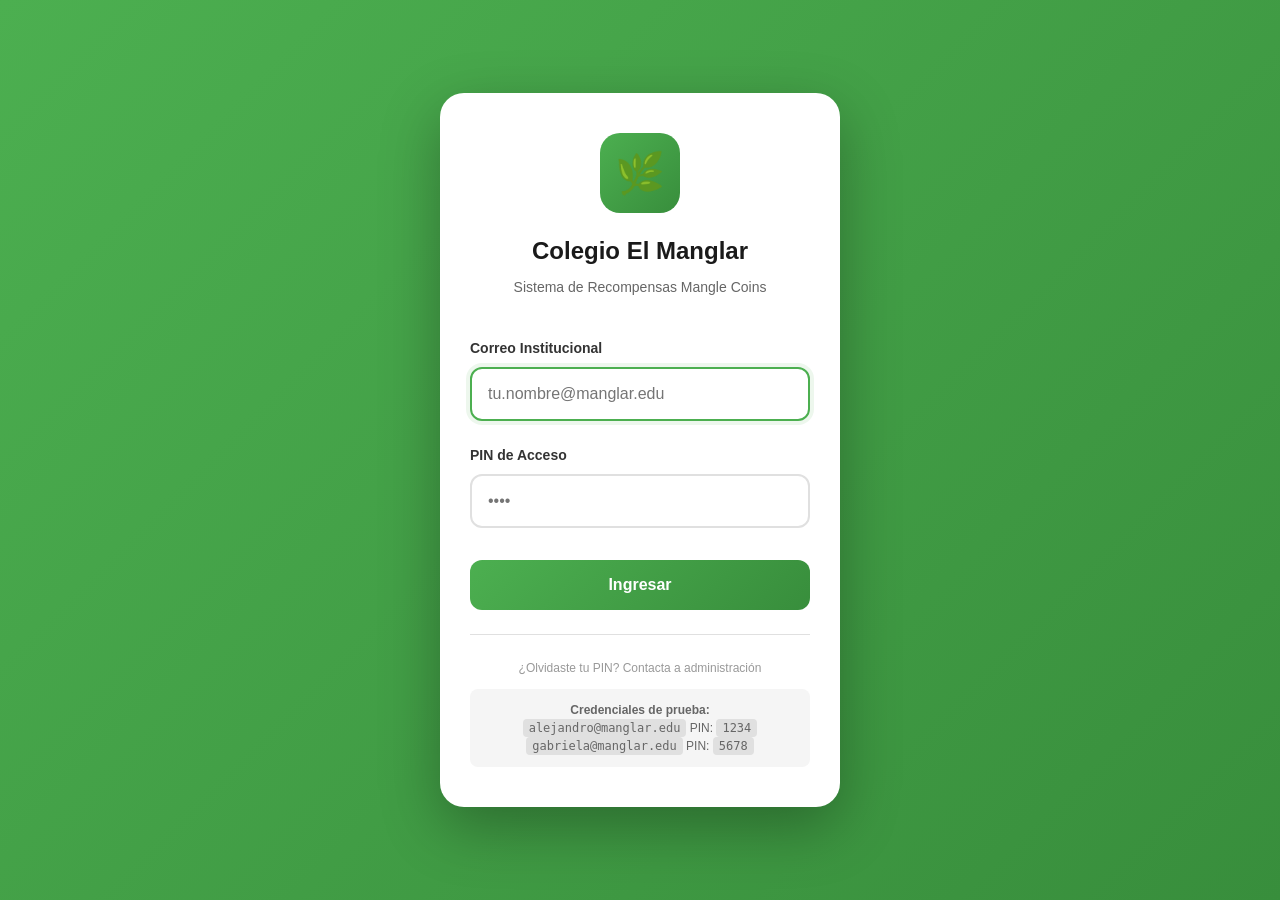
<file: index.html>
<!DOCTYPE html>
<html lang="es">
<head>
    <meta charset="UTF-8">
    <meta name="viewport" content="width=device-width, initial-scale=1.0, maximum-scale=1.0, user-scalable=no">
    <meta name="theme-color" content="#4CAF50">
    <meta name="apple-mobile-web-app-capable" content="yes">
    <meta name="apple-mobile-web-app-status-bar-style" content="black-translucent">
    <title>Colegio El Manglar</title>
    
    <!-- Google Fonts - Inter -->
    <link rel="preconnect" href="https://fonts.googleapis.com">
    <link rel="preconnect" href="https://fonts.gstatic.com" crossorigin>
    <link href="https://fonts.googleapis.com/css2?family=Inter:wght@400;500;600;700&display=swap" rel="stylesheet">
    
    <!-- Estilos -->
    <link rel="stylesheet" href="css/styles.css">
</head>
<body>
    <!-- Contenedor principal (mobile-only) -->
    <div class="app-container">
        
        <!-- Header -->
        <header class="app-header">
            <div class="header-content">
                <div class="header-left">
                    <div class="avatar">
                        <img src="data:image/svg+xml,%3Csvg xmlns='http://www.w3.org/2000/svg' viewBox='0 0 100 100'%3E%3Ccircle cx='50' cy='50' r='50' fill='%23E3F2FD'/%3E%3Ctext x='50' y='55' font-size='40' text-anchor='middle' fill='%234CAF50' font-family='Inter'%3E👤%3C/text%3E%3C/svg%3E" alt="Avatar">
                    </div>
                    <div class="greeting">
                        <span class="greeting-large">¡Hola, Estudiante!</span>
                        <span class="greeting-small">Colegio El Manglar</span>
                    </div>
                </div>
                <button class="notification-btn" aria-label="Notificaciones">
                    <svg width="24" height="24" viewBox="0 0 24 24" fill="none" stroke="currentColor" stroke-width="2">
                        <path d="M18 8A6 6 0 0 0 6 8c0 7-3 9-3 9h18s-3-2-3-9"/>
                        <path d="M13.73 21a2 2 0 0 1-3.46 0"/>
                    </svg>
                </button>
            </div>
        </header>

        <!-- Main Content -->
        <main class="main-content">
            
            <!-- Saldo Actual Card -->
            <section class="balance-card">
                <div class="balance-header">
                    <span class="balance-title">TU SALDO ACTUAL</span>
                </div>
                <div class="balance-body">
                    <div class="balance-amount">
                        <span class="amount-number">1,250</span>
                        <span class="amount-unit">MANGLE COINS</span>
                    </div>
                </div>
                <div class="balance-actions">
                    <button class="btn btn-outline">
                        <svg width="16" height="16" viewBox="0 0 24 24" fill="none" stroke="currentColor" stroke-width="2">
                            <circle cx="12" cy="12" r="10"/>
                            <polyline points="12 6 12 12 16 14"/>
                        </svg>
                        Historial
                    </button>
                    <button class="btn btn-outline">
                        <svg width="16" height="16" viewBox="0 0 24 24" fill="none" stroke="currentColor" stroke-width="2">
                            <circle cx="12" cy="12" r="10"/>
                            <polyline points="16 12 12 8 8 12"/>
                            <line x1="12" y1="16" x2="12" y2="8"/>
                        </svg>
                        Canjear
                    </button>
                </div>
            </section>

            <!-- Actividades Disponibles -->
            <section class="section">
                <div class="section-header">
                    <h2 class="section-title">Actividades Disponibles</h2>
                    <a href="#" class="link-view-all">Ver todas</a>
                </div>

                <!-- Actividad 1: Limpieza de Áreas Verdes -->
                <div class="activity-card">
                    <div class="activity-image cleanup">
                        <div class="reward-badge">+50 MC</div>
                        <div class="activity-illustration">
                            <svg width="80" height="80" viewBox="0 0 100 100" fill="none">
                                <circle cx="50" cy="50" r="40" fill="rgba(255,255,255,0.3)"/>
                                <rect x="35" y="45" width="30" height="35" rx="4" fill="white" opacity="0.9"/>
                                <circle cx="50" cy="35" r="12" fill="white" opacity="0.9"/>
                                <path d="M45 55L50 60L55 50" stroke="#4CAF50" stroke-width="3" stroke-linecap="round" stroke-linejoin="round"/>
                            </svg>
                        </div>
                    </div>
                    <div class="activity-content">
                        <h3 class="activity-title">Limpieza de Áreas Verdes</h3>
                        <p class="activity-description">Ayuda a mantener limpias las áreas verdes del colegio y gana puntos.</p>
                        <div class="activity-slots">
                            <span class="slots-label">CUPO</span>
                            <span class="slots-value">4 / 10 personas</span>
                        </div>
                        <div class="progress-bar">
                            <div class="progress-fill" style="width: 40%;"></div>
                        </div>
                        <button class="btn btn-participate">Participar</button>
                    </div>
                </div>

                <!-- Actividad 2: Tutoría entre Pares -->
                <div class="activity-card">
                    <div class="activity-image tutoring">
                        <div class="reward-badge">+30 MC</div>
                        <div class="activity-illustration">
                            <svg width="80" height="80" viewBox="0 0 100 100" fill="none">
                                <circle cx="50" cy="50" r="40" fill="rgba(255,255,255,0.3)"/>
                                <rect x="30" y="40" width="40" height="30" rx="4" fill="white" opacity="0.9"/>
                                <line x1="40" y1="50" x2="60" y2="50" stroke="#4CAF50" stroke-width="2"/>
                                <line x1="40" y1="55" x2="55" y2="55" stroke="#4CAF50" stroke-width="2"/>
                                <line x1="40" y1="60" x2="58" y2="60" stroke="#4CAF50" stroke-width="2"/>
                            </svg>
                        </div>
                    </div>
                    <div class="activity-content">
                        <h3 class="activity-title">Tutoría entre Pares</h3>
                        <p class="activity-description">Apoya a compañeros que necesitan ayuda en materias específicas.</p>
                        <div class="activity-slots">
                            <span class="slots-label">CUPO</span>
                            <span class="slots-value">7 / 15 personas</span>
                        </div>
                        <div class="progress-bar">
                            <div class="progress-fill" style="width: 47%;"></div>
                        </div>
                        <button class="btn btn-participate">Participar</button>
                    </div>
                </div>

                <!-- Actividad 3: Recogida de PET -->
                <div class="activity-card">
                    <div class="activity-image recycling">
                        <div class="reward-badge">+75 MC</div>
                        <div class="activity-illustration">
                            <svg width="80" height="80" viewBox="0 0 100 100" fill="none">
                                <circle cx="50" cy="50" r="40" fill="rgba(255,255,255,0.3)"/>
                                <!-- Mano -->
                                <path d="M45 65L50 50L55 65" stroke="#4CAF50" stroke-width="4" stroke-linecap="round" stroke-linejoin="round" fill="none"/>
                                <circle cx="50" cy="45" r="8" fill="#4CAF50"/>
                                <!-- Bombilla -->
                                <path d="M50 25C45 25 42 28 42 32C42 35 44 37 46 38L46 42L54 42L54 38C56 37 58 35 58 32C58 28 55 25 50 25Z" fill="#FFD700"/>
                                <line x1="50" y1="42" x2="50" y2="48" stroke="#FFD700" stroke-width="2"/>
                                <!-- Símbolo reciclaje -->
                                <path d="M62 55L66 50L70 55" stroke="#4CAF50" stroke-width="2" stroke-linecap="round" stroke-linejoin="round" fill="none"/>
                                <path d="M64 52L66 50L68 52" stroke="#4CAF50" stroke-width="2" stroke-linecap="round" stroke-linejoin="round" fill="none"/>
                            </svg>
                        </div>
                    </div>
                    <div class="activity-content">
                        <h3 class="activity-title">Recogida de PET</h3>
                        <p class="activity-description">Participa en la recolección de botellas plásticas para reciclar.</p>
                        <div class="activity-slots">
                            <span class="slots-label">CUPO</span>
                            <span class="slots-value">2 / 8 personas</span>
                        </div>
                        <div class="progress-bar">
                            <div class="progress-fill" style="width: 25%;"></div>
                        </div>
                        <button class="btn btn-participate">Participar</button>
                    </div>
                </div>

                <!-- Espacio para el footer -->
                <div class="bottom-spacer"></div>
            </section>
        </main>

        <!-- Bottom Navigation -->
        <div class="bottom-nav-container">
            <nav class="bottom-nav">
            <a href="/" class="nav-item active">
                <svg width="24" height="24" viewBox="0 0 24 24" fill="none" stroke="currentColor" stroke-width="2">
                    <path d="M3 9l9-7 9 7v11a2 2 0 0 1-2 2H5a2 2 0 0 1-2-2z"/>
                    <polyline points="9 22 9 12 15 12 15 22"/>
                </svg>
                <span>INICIO</span>
            </a>
            <a href="/tienda" class="nav-item">
                <svg width="24" height="24" viewBox="0 0 24 24" fill="none" stroke="currentColor" stroke-width="2">
                    <circle cx="9" cy="21" r="1"/>
                    <circle cx="20" cy="21" r="1"/>
                    <path d="M1 1h4l2.68 13.39a2 2 0 0 0 2 1.61h9.72a2 2 0 0 0 2-1.61L23 6H6"/>
                </svg>
                <span>TIENDA</span>
            </a>
            <a href="/tareas" class="nav-item">
                <svg width="24" height="24" viewBox="0 0 24 24" fill="none" stroke="currentColor" stroke-width="2">
                    <polyline points="9 11 12 14 22 4"/>
                    <path d="M21 12v7a2 2 0 0 1-2 2H5a2 2 0 0 1-2-2V5a2 2 0 0 1 2-2h11"/>
                </svg>
                <span>TAREAS</span>
            </a>
            <a href="/perfil" class="nav-item">
                <svg width="24" height="24" viewBox="0 0 24 24" fill="none" stroke="currentColor" stroke-width="2">
                    <path d="M20 21v-2a4 4 0 0 0-4-4H8a4 4 0 0 0-4 4v2"/>
                    <circle cx="12" cy="7" r="4"/>
                </svg>
                <span>PERFIL</span>
            </a>
            </nav>
        </div>
    </div>

    <!-- Toast Container -->
    <div id="toastContainer"></div>

    <!-- JavaScript -->
    <script src="js/database.js" defer></script>
    <script src="js/auth.js" defer></script>
    <script src="js/app.js" defer></script>
    <script src="js/index.js" defer></script>
</body>
</html>
</file>
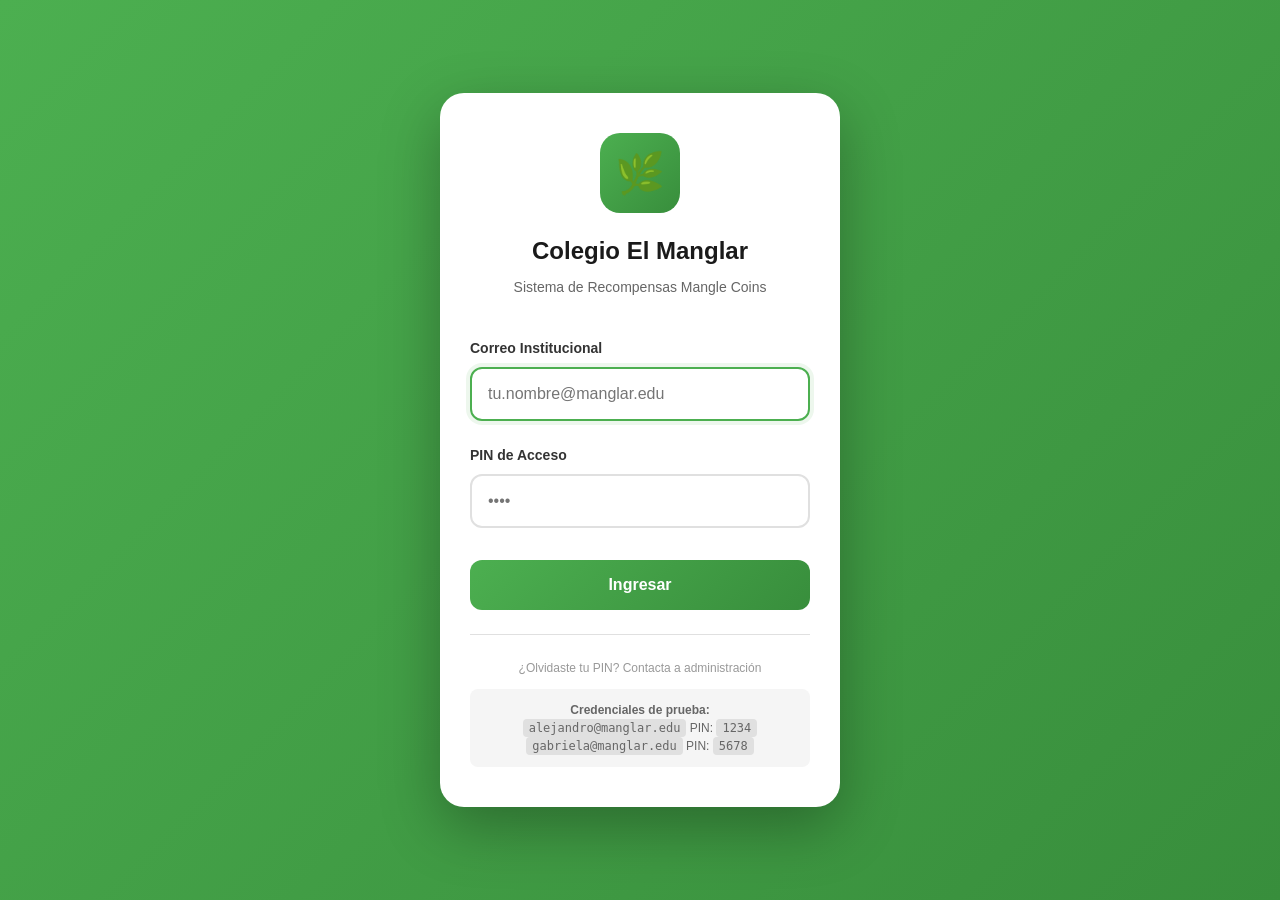
<file: detalle-actividad.html>
<!DOCTYPE html>
<html lang="es">
<head>
    <meta charset="UTF-8">
    <meta name="viewport" content="width=device-width, initial-scale=1.0, maximum-scale=1.0, user-scalable=no">
    <title>Detalle Actividad - Mangle Coins</title>
    <link rel="stylesheet" href="css/styles.css?v=2">
    <link rel="stylesheet" href="css/detalle-actividad.css?v=1">
    <link rel="stylesheet" href="https://cdnjs.cloudflare.com/ajax/libs/font-awesome/6.4.0/css/all.min.css">
    <script src="js/database.js" defer></script>
    <script src="js/auth.js" defer></script>
    <script src="js/app.js" defer></script>
    <script src="js/detalle-actividad.js" defer></script>
</head>
<body>
    <div class="app-container">
        <!-- Header -->
        <header class="app-header">
            <div class="header-content">
                <button class="back-btn" onclick="window.history.back()">
                    <i class="fas fa-arrow-left"></i>
                </button>
                <h1 class="page-title">Detalle Actividad</h1>
                <div class="header-actions">
                    <button class="notification-btn">
                        <i class="fas fa-bell"></i>
                    </button>
                </div>
            </div>
        </header>

        <!-- Main Content -->
        <main class="main-content">
            <!-- Hero Section -->
            <div class="activity-hero" id="activityHero">
                <div class="hero-content">
                    <div class="activity-badge" id="activityBadge">
                        <i class="fas fa-leaf"></i>
                    </div>
                    <h1 class="activity-title" id="activityTitle">Cargando...</h1>
                    <div class="activity-reward" id="activityReward">
                        <span class="reward-amount">+0 MC</span>
                        <span class="reward-label">Recompensa</span>
                    </div>
                </div>
            </div>

            <!-- Activity Details -->
            <div class="activity-details">
                <!-- Description Card -->
                <div class="detail-card">
                    <div class="card-header">
                        <i class="fas fa-align-left"></i>
                        <h3>Descripción</h3>
                    </div>
                    <div class="card-content">
                        <p class="activity-description" id="activityDescription">Cargando descripción...</p>
                    </div>
                </div>

                <!-- Requirements Card -->
                <div class="detail-card">
                    <div class="card-header">
                        <i class="fas fa-clipboard-check"></i>
                        <h3>Requisitos</h3>
                    </div>
                    <div class="card-content">
                        <ul class="requirements-list" id="requirementsList">
                            <li>Cargando requisitos...</li>
                        </ul>
                    </div>
                </div>

                <!-- Schedule Card -->
                <div class="detail-card">
                    <div class="card-header">
                        <i class="fas fa-calendar-alt"></i>
                        <h3>Horario</h3>
                    </div>
                    <div class="card-content">
                        <div class="schedule-info">
                            <div class="schedule-item">
                                <span class="schedule-label">
                                    <i class="fas fa-clock"></i>
                                    Fecha:
                                </span>
                                <span class="schedule-value" id="activityDate">Cargando...</span>
                            </div>
                            <div class="schedule-item">
                                <span class="schedule-label">
                                    <i class="fas fa-map-marker-alt"></i>
                                    Lugar:
                                </span>
                                <span class="schedule-value" id="activityLocation">Cargando...</span>
                            </div>
                            <div class="schedule-item">
                                <span class="schedule-label">
                                    <i class="fas fa-user-friends"></i>
                                    Cupo:
                                </span>
                                <span class="schedule-value" id="activitySlots">Cargando...</span>
                            </div>
                        </div>
                    </div>
                </div>

                <!-- Progress Card -->
                <div class="detail-card">
                    <div class="card-header">
                        <i class="fas fa-chart-line"></i>
                        <h3>Progreso</h3>
                    </div>
                    <div class="card-content">
                        <div class="progress-stats">
                            <div class="progress-item">
                                <span class="progress-label">Participantes</span>
                                <div class="progress-bar">
                                    <div class="progress-fill" id="participantsProgress" style="width: 0%"></div>
                                </div>
                                <span class="progress-value" id="participantsText">0/0</span>
                            </div>
                            <div class="progress-item">
                                <span class="progress-label">Tiempo restante</span>
                                <div class="countdown-timer" id="countdownTimer">
                                    <span class="countdown-days">--</span>d
                                    <span class="countdown-hours">--</span>h
                                    <span class="countdown-minutes">--</span>m
                                </div>
                            </div>
                        </div>
                    </div>
                </div>

                <!-- Organizer Card -->
                <div class="detail-card">
                    <div class="card-header">
                        <i class="fas fa-user-tie"></i>
                        <h3>Organizador</h3>
                    </div>
                    <div class="card-content">
                        <div class="organizer-info">
                            <div class="organizer-avatar">
                                <i class="fas fa-user-circle"></i>
                            </div>
                            <div class="organizer-details">
                                <h4 class="organizer-name" id="organizerName">Cargando...</h4>
                                <p class="organizer-role" id="organizerRole">Profesor</p>
                            </div>
                        </div>
                    </div>
                </div>
            </div>

            <!-- Action Button -->
            <div class="action-section">
                <button class="btn btn-primary btn-block btn-lg" id="participateBtn">
                    <i class="fas fa-check-circle"></i>
                    Participar en esta actividad
                </button>
                <p class="action-note">
                    <i class="fas fa-info-circle"></i>
                    Al participar, aceptás los términos y condiciones de la actividad.
                </p>
            </div>
        </main>

        <!-- Bottom Navigation -->
        <div class="bottom-nav-container">
            <nav class="bottom-nav">
            <a href="/" class="nav-item">
                <i class="fas fa-home"></i>
                <span>INICIO</span>
            </a>
            <a href="/tienda" class="nav-item">
                <i class="fas fa-store"></i>
                <span>TIENDA</span>
            </a>
            <a href="/tareas" class="nav-item">
                <i class="fas fa-tasks"></i>
                <span>TAREAS</span>
            </a>
            <a href="/perfil" class="nav-item active">
                <i class="fas fa-user"></i>
                <span>PERFIL</span>
            </a>
            </nav>
        </div>
    </div>

    <!-- Toast Container -->
    <div id="toastContainer"></div>
</body>
</html>
</file>
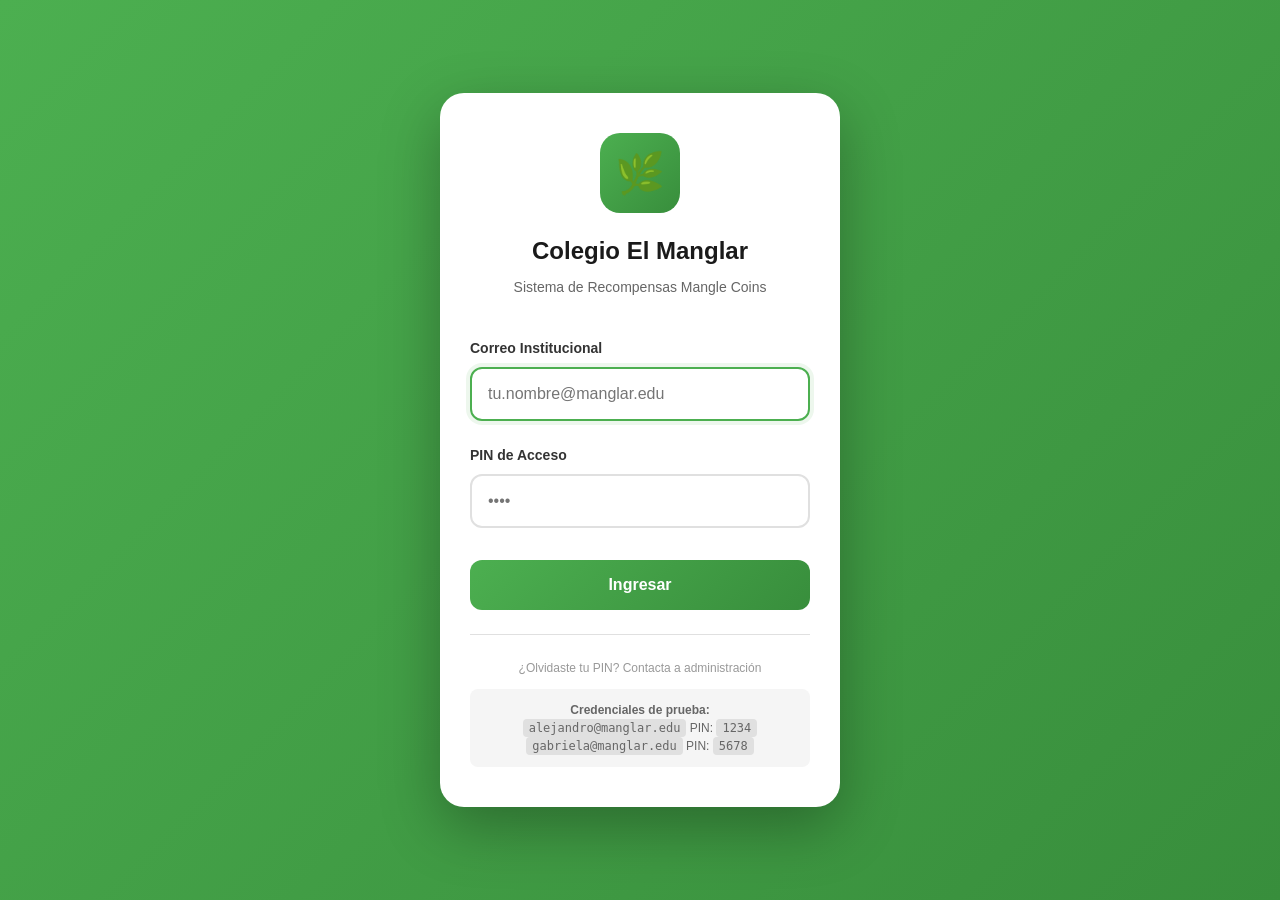
<file: login.html>
<!DOCTYPE html>
<html lang="es">
<head>
    <meta charset="UTF-8">
    <meta name="viewport" content="width=device-width, initial-scale=1.0, maximum-scale=1.0, user-scalable=no">
    <title>Login - Colegio El Manglar</title>
    <link rel="stylesheet" href="css/styles.css">
    <style>
        * {
            margin: 0;
            padding: 0;
            box-sizing: border-box;
        }
        
        body {
            font-family: -apple-system, BlinkMacSystemFont, 'Segoe UI', Roboto, Oxygen, Ubuntu, Cantarell, sans-serif;
            background: linear-gradient(135deg, #4CAF50 0%, #388E3C 100%);
            min-height: 100vh;
            display: flex;
            align-items: center;
            justify-content: center;
            padding: 20px;
        }
        
        .login-container {
            background: white;
            border-radius: 24px;
            padding: 40px 30px;
            width: 100%;
            max-width: 400px;
            box-shadow: 0 20px 60px rgba(0,0,0,0.3);
        }
        
        .login-header {
            text-align: center;
            margin-bottom: 40px;
        }
        
        .login-logo {
            width: 80px;
            height: 80px;
            background: linear-gradient(135deg, #4CAF50, #388E3C);
            border-radius: 20px;
            display: flex;
            align-items: center;
            justify-content: center;
            margin: 0 auto 20px;
            font-size: 40px;
        }
        
        .login-title {
            font-size: 24px;
            font-weight: 700;
            color: #1a1a1a;
            margin-bottom: 8px;
        }
        
        .login-subtitle {
            font-size: 14px;
            color: #666;
        }
        
        .form-group {
            margin-bottom: 24px;
        }
        
        .form-label {
            display: block;
            font-size: 14px;
            font-weight: 600;
            color: #333;
            margin-bottom: 8px;
        }
        
        .form-input {
            width: 100%;
            padding: 16px;
            border: 2px solid #e0e0e0;
            border-radius: 12px;
            font-size: 16px;
            transition: all 0.3s ease;
            outline: none;
        }
        
        .form-input:focus {
            border-color: #4CAF50;
            box-shadow: 0 0 0 4px rgba(76, 175, 80, 0.1);
        }
        
        .form-input.error {
            border-color: #E53E3E;
            animation: shake 0.4s ease;
        }
        
        .login-btn {
            width: 100%;
            padding: 16px;
            background: linear-gradient(135deg, #4CAF50, #388E3C);
            color: white;
            border: none;
            border-radius: 12px;
            font-size: 16px;
            font-weight: 600;
            cursor: pointer;
            transition: all 0.3s ease;
            margin-top: 8px;
        }
        
        .login-btn:hover {
            transform: translateY(-2px);
            box-shadow: 0 8px 20px rgba(76, 175, 80, 0.4);
        }
        
        .login-btn:active {
            transform: translateY(0);
        }
        
        .login-btn:disabled {
            opacity: 0.6;
            cursor: not-allowed;
            transform: none;
        }
        
        .error-message {
            background: #FEE;
            color: #E53E3E;
            padding: 12px 16px;
            border-radius: 8px;
            font-size: 14px;
            margin-bottom: 20px;
            display: none;
            align-items: center;
            gap: 8px;
        }
        
        .error-message.show {
            display: flex;
        }
        
        .login-help {
            text-align: center;
            margin-top: 24px;
            padding-top: 24px;
            border-top: 1px solid #e0e0e0;
        }
        
        .login-help-text {
            font-size: 12px;
            color: #999;
        }
        
        .demo-credentials {
            background: #f5f5f5;
            padding: 12px;
            border-radius: 8px;
            margin-top: 12px;
            font-size: 12px;
            color: #666;
        }
        
        .demo-credentials code {
            background: #e0e0e0;
            padding: 2px 6px;
            border-radius: 4px;
            font-family: monospace;
        }
        
        @keyframes shake {
            0%, 100% { transform: translateX(0); }
            25% { transform: translateX(-10px); }
            75% { transform: translateX(10px); }
        }
        
        .loading-spinner {
            display: inline-block;
            width: 20px;
            height: 20px;
            border: 3px solid rgba(255,255,255,0.3);
            border-radius: 50%;
            border-top-color: white;
            animation: spin 0.8s linear infinite;
            margin-right: 8px;
        }
        
        @keyframes spin {
            to { transform: rotate(360deg); }
        }
    </style>
</head>
<body data-public="true">
    <div class="login-container">
        <div class="login-header">
            <div class="login-logo">🌿</div>
            <h1 class="login-title">Colegio El Manglar</h1>
            <p class="login-subtitle">Sistema de Recompensas Mangle Coins</p>
        </div>
        
        <div class="error-message" id="errorMessage">
            <span>⚠️</span>
            <span id="errorText">Correo o PIN incorrectos</span>
        </div>
        
        <form id="loginForm">
            <div class="form-group">
                <label class="form-label" for="email">Correo Institucional</label>
                <input 
                    type="email" 
                    id="email" 
                    class="form-input" 
                    placeholder="tu.nombre@manglar.edu"
                    required
                    autocomplete="email"
                >
            </div>
            
            <div class="form-group">
                <label class="form-label" for="pin">PIN de Acceso</label>
                <input 
                    type="password" 
                    id="pin" 
                    class="form-input" 
                    placeholder="••••"
                    maxlength="4"
                    pattern="[0-9]{4}"
                    required
                    autocomplete="off"
                >
            </div>
            
            <button type="submit" class="login-btn" id="loginBtn">
                Ingresar
            </button>
        </form>
        
        <div class="login-help">
            <p class="login-help-text">¿Olvidaste tu PIN? Contacta a administración</p>
            <div class="demo-credentials">
                <strong>Credenciales de prueba:</strong><br>
                <code>alejandro@manglar.edu</code> PIN: <code>1234</code><br>
                <code>gabriela@manglar.edu</code> PIN: <code>5678</code>
            </div>
        </div>
    </div>
    
    <script src="js/database.js"></script>
    <script src="js/auth.js"></script>
    <script>
        // Verificar si ya está logueado (con timeout para evitar loops)
        setTimeout(() => {
            if (Auth.isLoggedIn()) {
                console.log('✅ [LOGIN] Usuario ya autenticado, redirigiendo...');
                
                // Obtener parámetro de redirección
                const urlParams = new URLSearchParams(window.location.search);
                const redirect = urlParams.get('redirect') || 'index.html';
                
                // Redirigir después de un pequeño delay
                setTimeout(() => {
                    window.location.href = redirect;
                }, 500);
            }
        }, 100);
        
        // Función para mostrar error
        function showError(message) {
            const errorMessage = document.getElementById('errorMessage');
            const errorText = document.getElementById('errorText');
            
            errorText.textContent = message;
            errorMessage.classList.add('show');
            
            // Agregar clase de error a inputs
            document.getElementById('email').classList.add('error');
            document.getElementById('pin').classList.add('error');
            
            // Remover clase después de 3 segundos
            setTimeout(() => {
                document.getElementById('email').classList.remove('error');
                document.getElementById('pin').classList.remove('error');
            }, 3000);
        }
        
        // Manejar el formulario de login
        document.getElementById('loginForm').addEventListener('submit', async function(e) {
            e.preventDefault();
            
            const email = document.getElementById('email').value.trim().toLowerCase();
            const pin = document.getElementById('pin').value.trim();
            const loginBtn = document.getElementById('loginBtn');
            const errorMessage = document.getElementById('errorMessage');
            const errorText = document.getElementById('errorText');
            
            // Ocultar error previo
            errorMessage.classList.remove('show');
            
            // Validar formato
            if (!email.endsWith('@manglar.edu')) {
                showError('El correo debe ser institucional (@manglar.edu)');
                return;
            }
            
            if (pin.length !== 4 || !/^\d{4}$/.test(pin)) {
                showError('El PIN debe tener 4 dígitos');
                return;
            }
            
            // Mostrar estado de carga
            loginBtn.disabled = true;
            loginBtn.innerHTML = '<span class="loading-spinner"></span> Validando...';
            
            try {
                // Intentar login
                const user = await Auth.login(email, pin);
                
                if (user) {
                    // Login exitoso
                    loginBtn.innerHTML = '✅ ¡Bienvenido!';
                    setTimeout(() => {
                        window.location.href = 'index.html';
                    }, 1000);
                } else {
                    // Login fallido
                    showError('Correo o PIN incorrectos');
                    loginBtn.disabled = false;
                    loginBtn.textContent = 'Ingresar';
                }
            } catch (error) {
                console.error('Error en login:', error);
                showError('Error de conexión. Intenta de nuevo.');
                loginBtn.disabled = false;
                loginBtn.textContent = 'Ingresar';
            }
        });
        
        // Auto-focus en el campo de email
        document.getElementById('email').focus();
    </script>
</body>
</html>
</file>
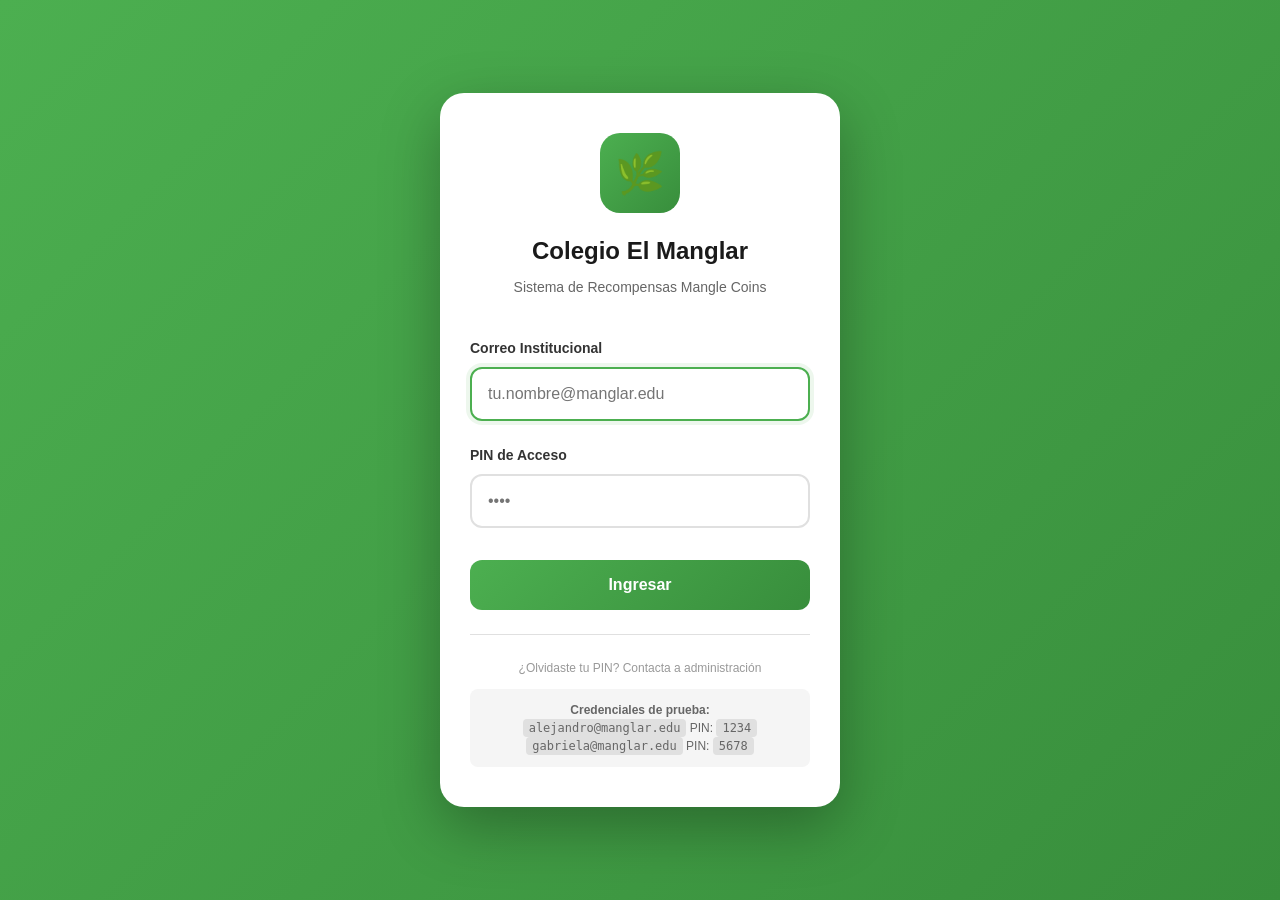
<file: perfil.html>
<!DOCTYPE html>
<html lang="es">
<head>
    <meta charset="UTF-8">
    <meta name="viewport" content="width=device-width, initial-scale=1.0, maximum-scale=1.0, user-scalable=no">
    <title>Perfil - Mangle Coins</title>
    <link rel="stylesheet" href="css/styles.css?v=2">
    <link rel="stylesheet" href="css/perfil.css?v=1">
    <link rel="stylesheet" href="https://cdnjs.cloudflare.com/ajax/libs/font-awesome/6.4.0/css/all.min.css">
</head>
<body>
    <div class="app-container">
        <!-- Header -->
        <header class="app-header">
            <div class="header-content">
                <button class="back-btn" onclick="window.history.back()">
                    <i class="fas fa-arrow-left"></i>
                </button>
                <h1 class="page-title">Mi Perfil</h1>
                <div class="header-actions">
                    <button class="notification-btn">
                        <i class="fas fa-bell"></i>
                    </button>
                </div>
            </div>
        </header>

        <!-- Main Content -->
        <main class="main-content">
            <!-- Profile Header -->
            <div class="profile-header">
                <div class="profile-avatar">
                    <div class="avatar-circle">
                        <i class="fas fa-user"></i>
                    </div>
                    <div class="avatar-badge">
                        <i class="fas fa-crown"></i>
                    </div>
                </div>
                <div class="profile-info">
                    <h2 class="profile-name" id="profileName">Cargando...</h2>
                    <p class="profile-email" id="profileEmail">cargando@ejemplo.com</p>
                    <div class="profile-rank">
                        <span class="rank-badge">Nivel 1</span>
                        <span class="rank-progress">
                            <span class="progress-bar">
                                <span class="progress-fill" style="width: 25%"></span>
                            </span>
                            <span class="progress-text">25%</span>
                        </span>
                    </div>
                </div>
            </div>

            <!-- Balance Card -->
            <div class="profile-balance">
                <div class="balance-card">
                    <div class="balance-info">
                        <span class="balance-label">TUS MANGLE COINS</span>
                        <div class="balance-amount">
                            <span class="amount-number" id="profileBalance">0</span>
                            <span class="currency">MC</span>
                        </div>
                    </div>
                    <div class="balance-stats">
                        <div class="stat-item">
                            <span class="stat-label">Ganados</span>
                            <span class="stat-value" id="earnedTotal">0 MC</span>
                        </div>
                        <div class="stat-item">
                            <span class="stat-label">Gastados</span>
                            <span class="stat-value" id="spentTotal">0 MC</span>
                        </div>
                        <div class="stat-item">
                            <span class="stat-label">Disponibles</span>
                            <span class="stat-value" id="availableBalance">0 MC</span>
                        </div>
                    </div>
                </div>
            </div>


        <!-- Bottom Navigation -->
        <div class="bottom-nav-container">
            <nav class="bottom-nav">
            <a href="/" class="nav-item">
                <i class="fas fa-home"></i>
                <span>Inicio</span>
            </a>
            <a href="/tienda" class="nav-item">
                <i class="fas fa-store"></i>
                <span>Tienda</span>
            </a>
            <a href="/tareas" class="nav-item">
                <i class="fas fa-tasks"></i>
                <span>Tareas</span>
            </a>
            <a href="/perfil" class="nav-item active">
                <i class="fas fa-user"></i>
                <span>Perfil</span>
            </a>
            </nav>
        </div>
    </div>


    <!-- Toast Container -->
    <div id="toastContainer"></div>

    <!-- JavaScript -->
    <script src="js/database.js" defer></script>
    <script src="js/auth.js" defer></script>
    <script src="js/app.js" defer></script>
    <script src="js/perfil.js" defer></script>
</body>
</html>
            <!-- Logout Button -->
            <div class="logout-section">
                <button class="btn-logout" id="logoutBtn">
                    <i class="fas fa-sign-out-alt"></i>
                    Cerrar Sesión
                </button>
            </div>
        </main>
</file>
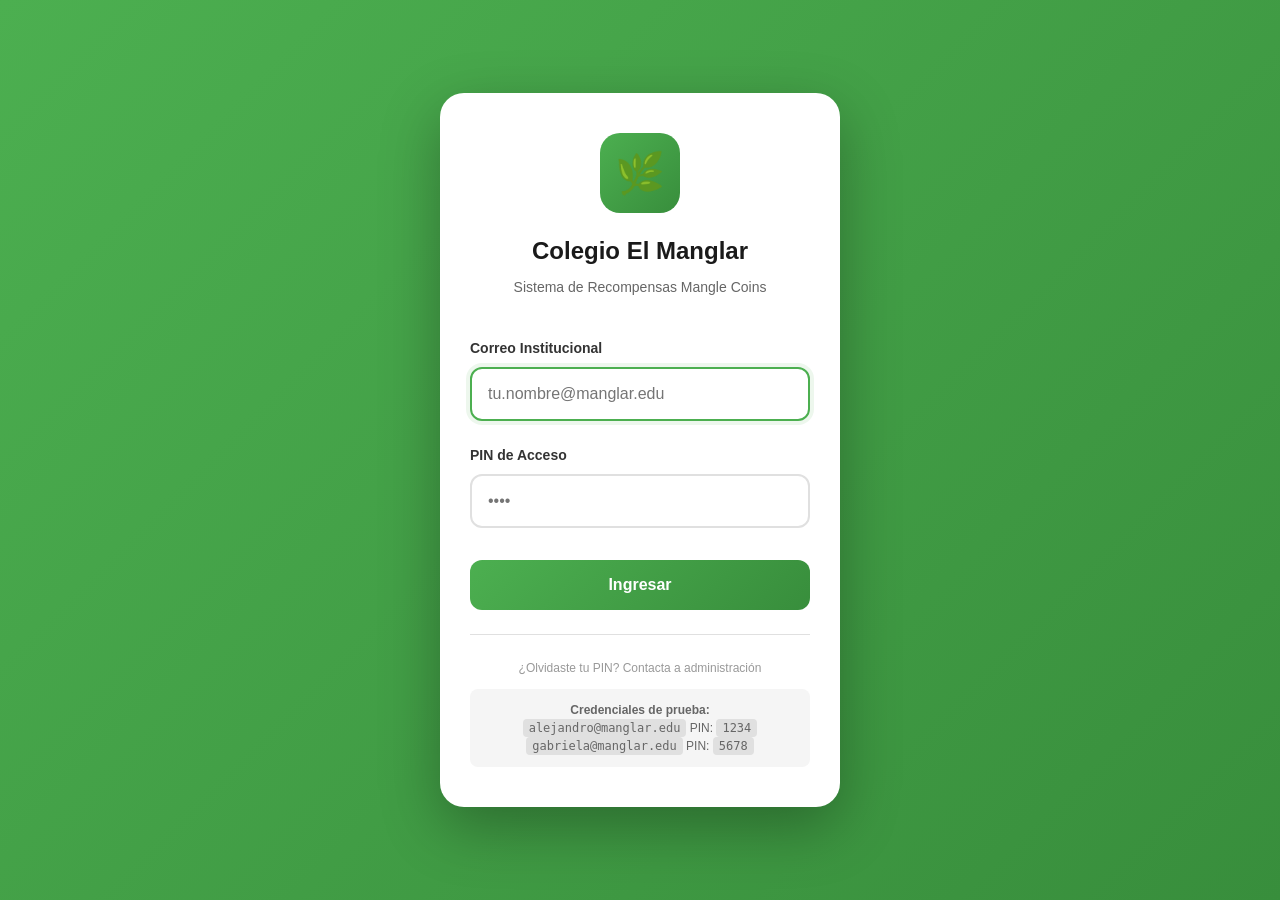
<file: tareas.html>
<!DOCTYPE html>
<html lang="es">
<head>
    <meta charset="UTF-8">
    <meta name="viewport" content="width=device-width, initial-scale=1.0, maximum-scale=1.0, user-scalable=no">
    <title>Tareas - Mangle Coins</title>
    <link rel="stylesheet" href="css/styles.css?v=2">
    <link rel="stylesheet" href="css/tareas.css?v=1">
    <link rel="stylesheet" href="https://cdnjs.cloudflare.com/ajax/libs/font-awesome/6.4.0/css/all.min.css">
</head>
<body>
    <div class="app-container">
        <!-- Header -->
        <header class="app-header">
            <div class="header-content">
                <button class="back-btn" onclick="window.history.back()">
                    <i class="fas fa-arrow-left"></i>
                </button>
                <h1 class="page-title">Mis Tareas</h1>
                <div class="header-actions">
                    <button class="notification-btn">
                        <i class="fas fa-bell"></i>
                    </button>
                </div>
            </div>
        </header>

        <!-- Main Content -->
        <main class="main-content">
            <!-- Stats Overview -->
            <div class="stats-overview">
                <div class="stat-card">
                    <div class="stat-icon completed">
                        <i class="fas fa-check-circle"></i>
                    </div>
                    <div class="stat-info">
                        <span class="stat-value">0</span>
                        <span class="stat-label">Completadas</span>
                    </div>
                </div>
                <div class="stat-card">
                    <div class="stat-icon pending">
                        <i class="fas fa-clock"></i>
                    </div>
                    <div class="stat-info">
                        <span class="stat-value">0</span>
                        <span class="stat-label">Pendientes</span>
                    </div>
                </div>
                <div class="stat-card">
                    <div class="stat-icon earnings">
                        <i class="fas fa-coins"></i>
                    </div>
                    <div class="stat-info">
                        <span class="stat-value">0</span>
                        <span class="stat-label">MC Ganados</span>
                    </div>
                </div>
            </div>


            <!-- Tasks List -->
            <div class="tasks-section">
                <div class="section-header">
                    <h2 class="section-title">Tareas Activas</h2>
                    <button class="btn btn-small" id="refreshTasks">
                        <i class="fas fa-sync-alt"></i>
                        Actualizar
                    </button>
                </div>
                
                <div class="tasks-list" id="tasksContainer">
                    <!-- Tareas cargadas dinámicamente -->
                    <div class="empty-state">
                        <div class="empty-icon">
                            <i class="fas fa-tasks"></i>
                        </div>
                        <h3>No hay tareas asignadas</h3>
                        <p>¡Participá en actividades para ganar Mangle Coins!</p>
                        <a href="/" class="btn btn-primary">
                            <i class="fas fa-plus"></i>
                            Ver Actividades
                        </a>
                    </div>
                </div>
            </div>

            <!-- Completed Tasks -->
            <div class="completed-section" id="completedSection" style="display: none;">
                <div class="section-header">
                    <h2 class="section-title">Tareas Completadas</h2>
                    <button class="btn btn-small btn-outline" id="toggleCompleted">
                        <i class="fas fa-chevron-up"></i>
                        Ocultar
                    </button>
                </div>
                
                <div class="completed-list" id="completedContainer">
                    <!-- Tareas completadas cargadas dinámicamente -->
                </div>
            </div>
        </main>

        <!-- Bottom Navigation -->
        <div class="bottom-nav-container">
            <nav class="bottom-nav">
            <a href="/" class="nav-item">
                <i class="fas fa-home"></i>
                <span>Inicio</span>
            </a>
            <a href="/tienda" class="nav-item">
                <i class="fas fa-store"></i>
                <span>Tienda</span>
            </a>
            <a href="/tareas" class="nav-item active">
                <i class="fas fa-tasks"></i>
                <span>Tareas</span>
            </a>
            <a href="/perfil" class="nav-item">
                <i class="fas fa-user"></i>
                <span>Perfil</span>
            </a>
            </nav>
        </div>
    </div>

    <!-- Toast Container -->
    <div id="toastContainer"></div>

    <!-- JavaScript -->
    <script src="js/database.js" defer></script>
    <script src="js/auth.js" defer></script>
    <script src="js/app.js" defer></script>
    <script src="js/tareas.js" defer></script>
</body>
</html>
</file>
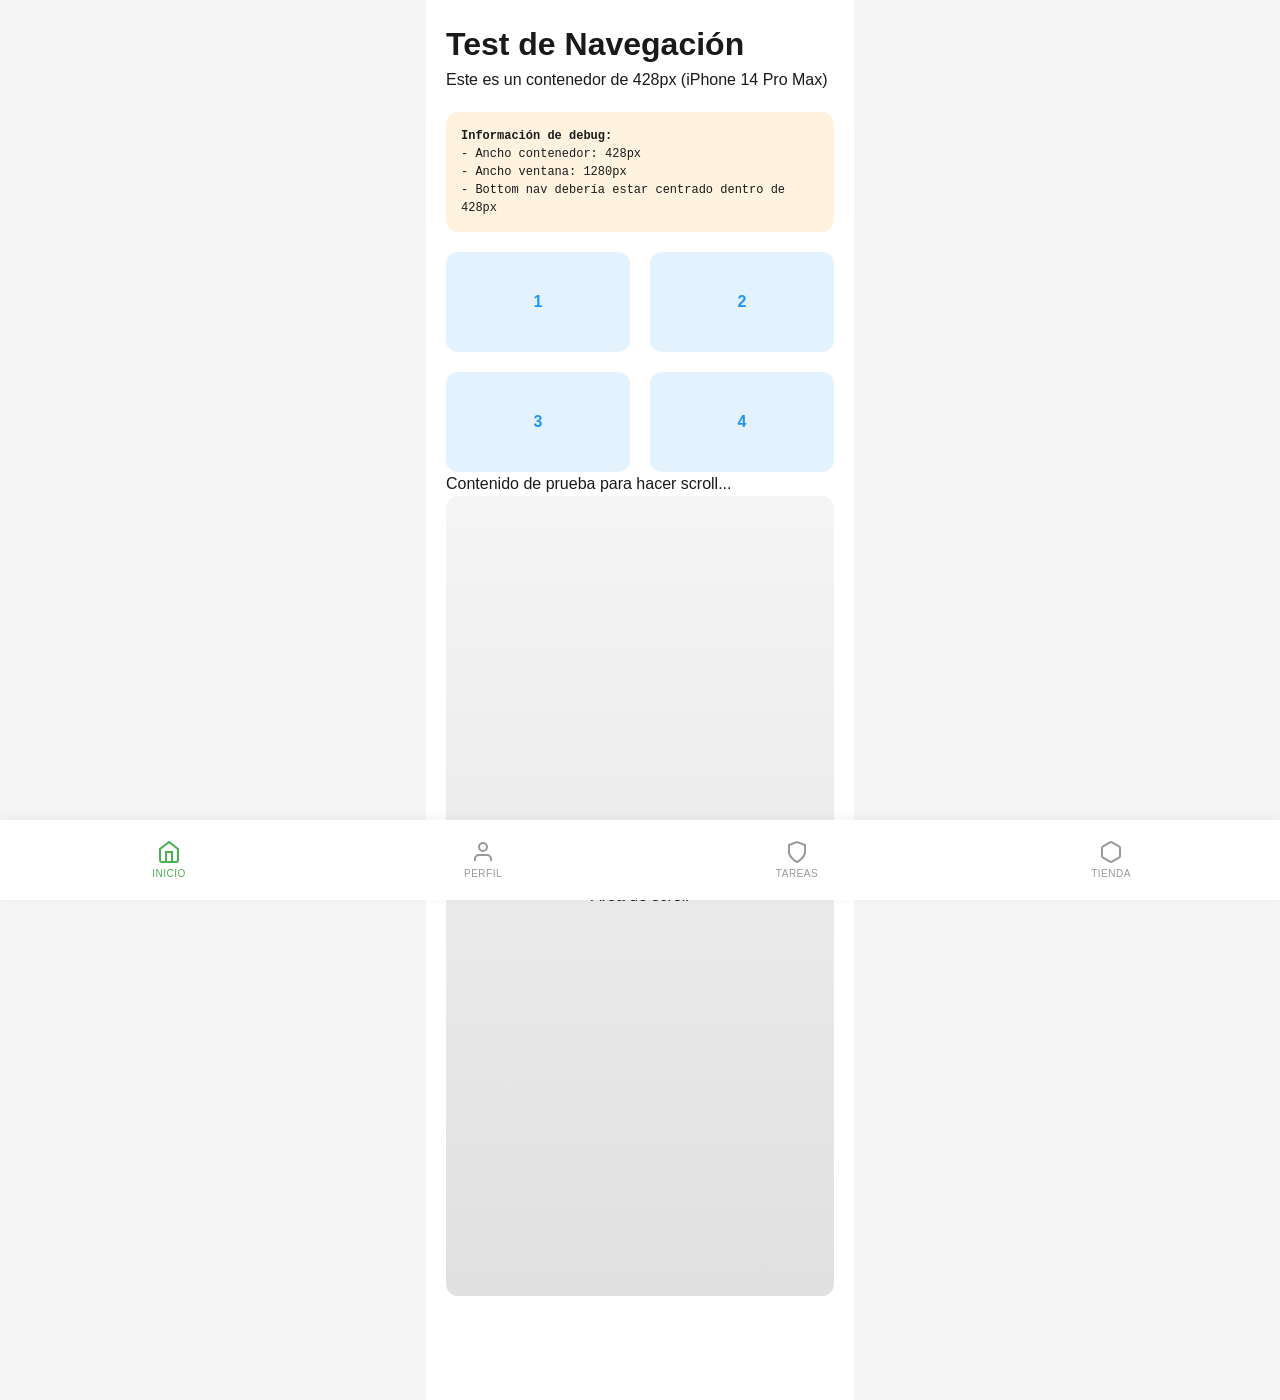
<file: test-nav.html>
<!DOCTYPE html>
<html lang="es">
<head>
    <meta charset="UTF-8">
    <meta name="viewport" content="width=device-width, initial-scale=1.0, maximum-scale=1.0, user-scalable=no">
    <title>Test Navigation</title>
    <link rel="stylesheet" href="css/styles.css">
    <style>
        body {
            margin: 0;
            padding: 0;
            background: #f5f5f5;
        }
        
        .test-container {
            max-width: 428px;
            margin: 0 auto;
            background: white;
            min-height: 100vh;
            position: relative;
            padding-bottom: 84px;
        }
        
        .test-content {
            padding: 20px;
        }
        
        .grid {
            display: grid;
            grid-template-columns: repeat(2, 1fr);
            gap: 20px;
            margin-top: 20px;
        }
        
        .box {
            background: #e3f2fd;
            height: 100px;
            border-radius: 12px;
            display: flex;
            align-items: center;
            justify-content: center;
            font-weight: bold;
            color: #2196F3;
        }
        
        .debug-info {
            background: #fff3e0;
            padding: 15px;
            border-radius: 12px;
            margin-top: 20px;
            font-family: monospace;
            font-size: 12px;
        }
    </style>
</head>
<body>
    <div class="test-container">
        <div class="test-content">
            <h1>Test de Navegación</h1>
            <p>Este es un contenedor de 428px (iPhone 14 Pro Max)</p>
            
            <div class="debug-info">
                <strong>Información de debug:</strong><br>
                - Ancho contenedor: 428px<br>
                - Ancho ventana: <span id="windowWidth"></span>px<br>
                - Bottom nav debería estar centrado dentro de 428px
            </div>
            
            <div class="grid">
                <div class="box">1</div>
                <div class="box">2</div>
                <div class="box">3</div>
                <div class="box">4</div>
            </div>
            
            <p>Contenido de prueba para hacer scroll...</p>
            <div style="height: 800px; background: linear-gradient(to bottom, #f5f5f5, #e0e0e0); border-radius: 12px; display: flex; align-items: center; justify-content: center;">
                <p>Área de scroll</p>
            </div>
        </div>
        
        <!-- Bottom Navigation -->
        <div class="bottom-nav-container">
            <nav class="bottom-nav">
            <a href="#" class="nav-item active">
                <svg width="24" height="24" viewBox="0 0 24 24" fill="none" stroke="currentColor" stroke-width="2">
                    <path d="M3 9l9-7 9 7v11a2 2 0 0 1-2 2H5a2 2 0 0 1-2-2z"/>
                    <polyline points="9 22 9 12 15 12 15 22"/>
                </svg>
                <span>INICIO</span>
            </a>
            <a href="#" class="nav-item">
                <svg width="24" height="24" viewBox="0 0 24 24" fill="none" stroke="currentColor" stroke-width="2">
                    <path d="M20 21v-2a4 4 0 0 0-4-4H8a4 4 0 0 0-4 4v2"/>
                    <circle cx="12" cy="7" r="4"/>
                </svg>
                <span>PERFIL</span>
            </a>
            <a href="#" class="nav-item">
                <svg width="24" height="24" viewBox="0 0 24 24" fill="none" stroke="currentColor" stroke-width="2">
                    <path d="M12 22s8-4 8-10V5l-8-3-8 3v7c0 6 8 10 8 10z"/>
                </svg>
                <span>TAREAS</span>
            </a>
            <a href="#" class="nav-item">
                <svg width="24" height="24" viewBox="0 0 24 24" fill="none" stroke="currentColor" stroke-width="2">
                    <path d="M21 16V8a2 2 0 0 0-1-1.73l-7-4a2 2 0 0 0-2 0l-7 4A2 2 0 0 0 3 8v8a2 2 0 0 0 1 1.73l7 4a2 2 0 0 0 2 0l7-4A2 2 0 0 0 21 16z"/>
                </svg>
                <span>TIENDA</span>
            </a>
        </nav>
        </div>
    </div>
    
    <script>
        document.getElementById('windowWidth').textContent = window.innerWidth;
        window.addEventListener('resize', function() {
            document.getElementById('windowWidth').textContent = window.innerWidth;
        });
    </script>
</body>
</html>
</file>
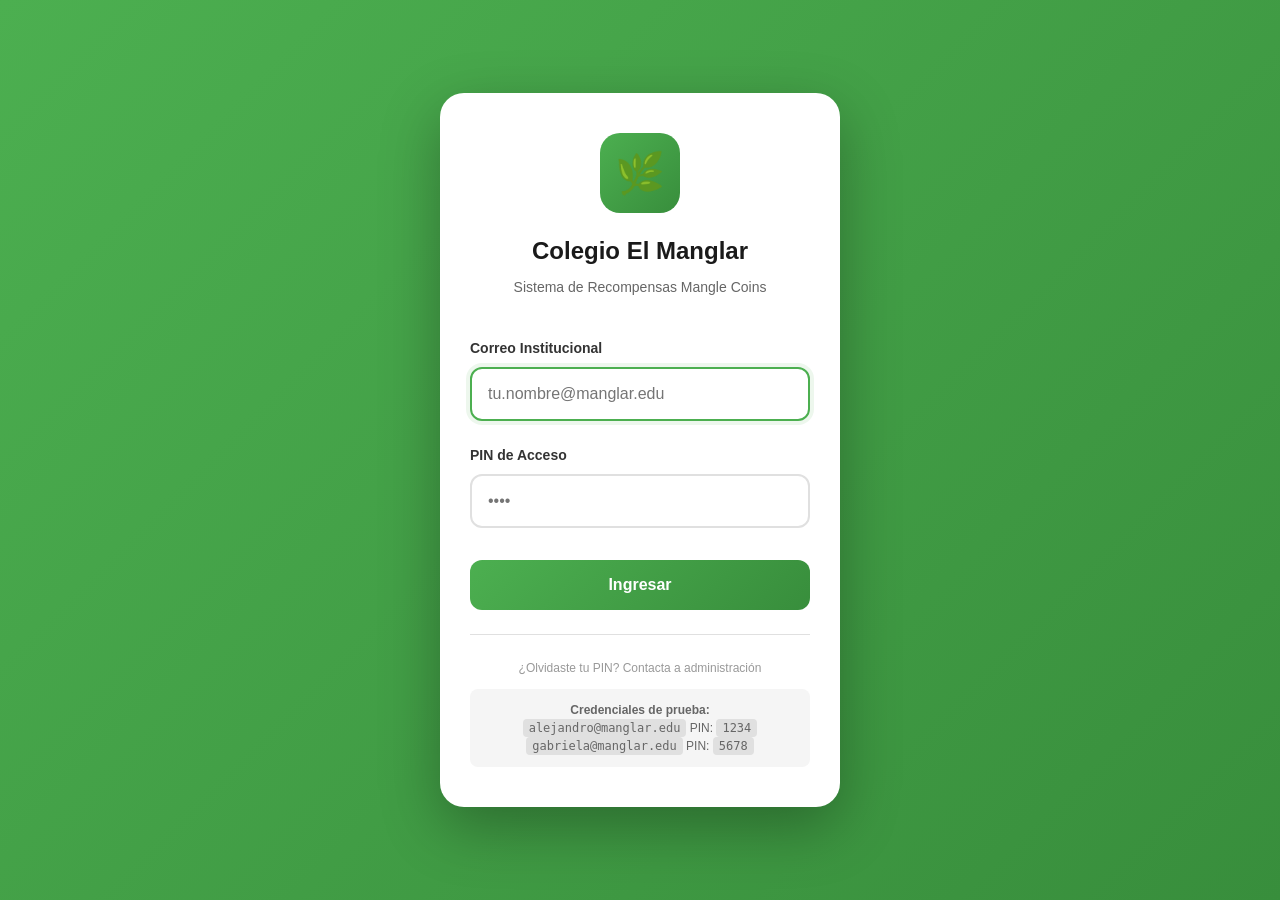
<file: tienda.html>
<!DOCTYPE html>
<html lang="es">
<head>
    <meta charset="UTF-8">
    <meta name="viewport" content="width=device-width, initial-scale=1.0, maximum-scale=1.0, user-scalable=no">
    <title>Tienda - Mangle Coins</title>
    <link rel="stylesheet" href="css/styles.css?v=2">
    <link rel="stylesheet" href="css/tienda.css?v=1">
    <link rel="stylesheet" href="https://cdnjs.cloudflare.com/ajax/libs/font-awesome/6.4.0/css/all.min.css">
</head>
<body>
    <div class="app-container">
        <!-- Header -->
        <header class="app-header">
            <div class="header-content">
                <button class="back-btn" onclick="window.history.back()">
                    <i class="fas fa-arrow-left"></i>
                </button>
                <h1 class="page-title">Tienda</h1>
                <div class="header-actions">
                    <button class="notification-btn">
                        <i class="fas fa-bell"></i>
                    </button>
                </div>
            </div>
        </header>

        <!-- Main Content -->
        <main class="main-content">
            <!-- Balance Card -->
            <div class="balance-card">
                <div class="balance-info">
                    <span class="balance-label">TUS MANGLE COINS</span>
                    <div class="balance-amount">
                        <span class="amount-number">0</span>
                        <span class="currency">MC</span>
                    </div>
                </div>
                <div class="balance-actions">
                    <button class="btn btn-outline">
                        <i class="fas fa-history"></i>
                        Historial
                    </button>
                    <button class="btn btn-outline">
                        <i class="fas fa-gift"></i>
                        Canjear
                    </button>
                </div>
            </div>

            <!-- Categories -->
            <div class="categories-section">
                <h2 class="section-title">Categorías</h2>
                <div class="categories-grid">
                    <button class="category-btn active" data-category="all">
                        <i class="fas fa-star"></i>
                        <span>Todos</span>
                    </button>
                    <button class="category-btn" data-category="digital">
                        <i class="fas fa-gamepad"></i>
                        <span>Digital</span>
                    </button>
                    <button class="category-btn" data-category="food">
                        <i class="fas fa-utensils"></i>
                        <span>Comida</span>
                    </button>
                    <button class="category-btn" data-category="merch">
                        <i class="fas fa-tshirt"></i>
                        <span>Merch</span>
                    </button>
                    <button class="category-btn" data-category="experiences">
                        <i class="fas fa-ticket-alt"></i>
                        <span>Experiencias</span>
                    </button>
                </div>
            </div>

            <!-- Products Grid -->
            <div class="products-section">
                <div class="section-header">
                    <h2 class="section-title">Productos Disponibles</h2>
                    <div class="sort-dropdown">
                        <select id="sortProducts">
                            <option value="price-low">Precio: Bajo a Alto</option>
                            <option value="price-high">Precio: Alto a Bajo</option>
                            <option value="popular">Más Populares</option>
                            <option value="new">Más Nuevos</option>
                        </select>
                    </div>
                </div>
                
                <div class="products-grid" id="productsContainer">
                    <!-- Productos cargados dinámicamente -->
                    <div class="loading-state">
                        <div class="loading-spinner"></div>
                        <p>Cargando productos...</p>
                    </div>
                </div>
            </div>
        </main>

        <!-- Bottom Navigation -->
        <div class="bottom-nav-container">
            <nav class="bottom-nav">
            <a href="/" class="nav-item">
                <i class="fas fa-home"></i>
                <span>Inicio</span>
            </a>
            <a href="/tienda" class="nav-item active">
                <i class="fas fa-store"></i>
                <span>Tienda</span>
            </a>
            <a href="/tareas" class="nav-item">
                <i class="fas fa-tasks"></i>
                <span>Tareas</span>
            </a>
            <a href="/perfil" class="nav-item">
                <i class="fas fa-user"></i>
                <span>Perfil</span>
            </a>
            </nav>
        </div>
    </div>

    <!-- JavaScript -->
    <script src="js/database.js" defer></script>
    <script src="js/auth.js" defer></script>
    <script src="js/app.js" defer></script>
    <script src="js/tienda.js" defer></script>
</body>
</html>
</file>
<file: css/styles.css>
/* ========================================
   Proyecto Manglar Dos - Colegio El Manglar
   Mobile-Only Design
   ======================================== */

/* ========================================
   Variables CSS
   ======================================== */
:root {
    /* Colores principales */
    --color-white: #FFFFFF;
    --color-black: #000000;
    --color-dark: #1A1A1A;
    --color-gray-500: #666666;
    --color-gray-600: #999999;
    --color-gray-300: #E0E0E0;
    --color-gray-100: #F5F5F5;
    
    /* Verde primario */
    --color-primary: #4CAF50;
    --color-primary-light: #C8E6C9;
    --color-primary-dark: #388E3C;
    
    /* Amarillos */
    --color-yellow: #FFF9C4;
    --color-yellow-badge: #FFD700;
    
    /* Verdes para ilustraciones */
    --color-green-1: #4DB6AC;
    --color-green-2: #DCEDC8;
    --color-green-3: #A5D6A7;
    
    /* Tipografía */
    --font-family: 'Inter', -apple-system, BlinkMacSystemFont, 'Segoe UI', Roboto, sans-serif;
    
    /* Espaciado (baseline 8px) */
    --space-1: 4px;
    --space-2: 8px;
    --space-3: 12px;
    --space-4: 16px;
    --space-5: 20px;
    --space-6: 24px;
    --space-7: 32px;
    
    /* Border Radius */
    --radius-sm: 8px;
    --radius-md: 12px;
    --radius-lg: 16px;
    --radius-xl: 20px;
    --radius-full: 9999px;
    
    /* Sombras */
    --shadow-sm: 0 2px 8px rgba(0, 0, 0, 0.05);
    --shadow-md: 0 4px 12px rgba(0, 0, 0, 0.08);
    --shadow-lg: 0 8px 24px rgba(0, 0, 0, 0.12);
    --shadow-primary: 0 2px 6px rgba(76, 175, 80, 0.2);
}

/* ========================================
   Reset & Base
   ======================================== */
* {
    margin: 0;
    padding: 0;
    box-sizing: border-box;
}

html {
    font-size: 16px;
    -webkit-tap-highlight-color: transparent;
    -webkit-font-smoothing: antialiased;
    -moz-osx-font-smoothing: grayscale;
}

body {
    font-family: var(--font-family);
    background-color: var(--color-white);
    color: var(--color-dark);
    line-height: 1.5;
    overflow-x: hidden;
}

/* ========================================
   Mobile Container
   ======================================== */
.mobile-container {
    max-width: 428px; /* iPhone 14 Pro Max width */
    margin: 0 auto;
    background-color: var(--color-white);
    min-height: 100vh;
    position: relative;
    padding-bottom: 84px; /* Space for bottom nav */
}

/* Alias para compatibilidad - .app-container es igual a .mobile-container */
.app-container {
    max-width: 428px; /* iPhone 14 Pro Max width */
    margin: 0 auto;
    background-color: var(--color-white);
    min-height: 100vh;
    position: relative;
    padding-bottom: 84px; /* Space for bottom nav */
}

/* ========================================
   Header
   ======================================== */
.header {
    background-color: var(--color-white);
    padding: var(--space-4) var(--space-5) var(--space-3);
    padding-top: max(var(--space-4), env(safe-area-inset-top));
    position: sticky;
    top: 0;
    z-index: 100;
    box-shadow: var(--shadow-sm);
}

/* Alias para compatibilidad - .app-header es igual a .header */
.app-header {
    background-color: var(--color-white);
    padding: var(--space-4) var(--space-5) var(--space-3);
    padding-top: max(var(--space-4), env(safe-area-inset-top));
    position: sticky;
    top: 0;
    z-index: 100;
    box-shadow: var(--shadow-sm);
}

.header-content {
    display: flex;
    justify-content: space-between;
    align-items: center;
    gap: var(--space-4);
}

.header-left {
    display: flex;
    align-items: center;
    gap: var(--space-3);
    flex: 1;
}

.avatar {
    width: 32px;
    height: 32px;
    border-radius: var(--radius-full);
    overflow: hidden;
    box-shadow: 0 2px 4px rgba(0, 0, 0, 0.1);
    flex-shrink: 0;
}

.avatar img {
    width: 100%;
    height: 100%;
    object-fit: cover;
}

.greeting {
    display: flex;
    flex-direction: column;
    gap: 2px;
}

.greeting-large {
    font-size: 16px;
    font-weight: 600;
    color: var(--color-dark);
    line-height: 1.3;
}

.greeting-small {
    font-size: 14px;
    font-weight: 400;
    color: var(--color-gray-500);
    line-height: 1.3;
}

.notification-btn {
    width: 40px;
    height: 40px;
    border-radius: var(--radius-sm);
    border: none;
    background-color: transparent;
    display: flex;
    align-items: center;
    justify-content: center;
    cursor: pointer;
    color: var(--color-gray-500);
    transition: background-color 0.2s ease;
}

.notification-btn:active {
    background-color: var(--color-gray-100);
}

.notification-btn svg {
    width: 24px;
    height: 24px;
}

/* ========================================
   Main Content
   ======================================== */
.main-content {
    padding: var(--space-5) var(--space-5);
}

/* ========================================
   Balance Card (Saldo Actual)
   ======================================== */
.balance-card {
    background: linear-gradient(135deg, var(--color-yellow), #FFECB3);
    border-radius: var(--radius-lg);
    border-top-right-radius: var(--radius-xl);
    padding: var(--space-5) var(--space-6);
    box-shadow: 0 4px 12px rgba(255, 249, 196, 0.3);
    margin-bottom: var(--space-6);
}

.balance-header {
    margin-bottom: var(--space-3);
}

.balance-title {
    font-size: 12px;
    font-weight: 500;
    color: var(--color-dark);
    text-transform: uppercase;
    letter-spacing: 0.5px;
}

.balance-body {
    margin-bottom: var(--space-5);
}

.balance-amount {
    display: flex;
    align-items: baseline;
    gap: var(--space-2);
    flex-wrap: wrap;
}

.amount-number {
    font-size: 36px;
    font-weight: 700;
    color: var(--color-black);
    line-height: 1;
}

.amount-unit {
    font-size: 14px;
    font-weight: 500;
    color: var(--color-gray-500);
    text-transform: uppercase;
    letter-spacing: 0.5px;
}

.balance-actions {
    display: flex;
    gap: var(--space-3);
}

.btn {
    display: inline-flex;
    align-items: center;
    justify-content: center;
    gap: var(--space-2);
    padding: 8px 16px;
    height: 36px;
    border-radius: var(--radius-xl);
    font-size: 14px;
    font-weight: 500;
    cursor: pointer;
    transition: all 0.2s ease;
    border: none;
    white-space: nowrap;
}

.btn:active {
    transform: scale(0.98);
}

.btn svg {
    width: 16px;
    height: 16px;
}

.btn-outline {
    background-color: var(--color-white);
    color: var(--color-primary);
    border: 1px solid var(--color-primary-light);
}

.btn-outline:hover {
    background-color: var(--color-primary-light);
}

.btn-participate {
    background-color: var(--color-primary);
    color: var(--color-white);
    border: none;
    padding: 8px 20px;
    border-radius: var(--radius-md);
    box-shadow: var(--shadow-primary);
    width: 100%;
    margin-top: var(--space-4);
}

.btn-participate:hover {
    background-color: var(--color-primary-dark);
}

.btn-participate:active {
    transform: scale(0.98);
    box-shadow: 0 1px 3px rgba(76, 175, 80, 0.2);
}

/* ========================================
   Sections
   ======================================== */
.section {
    margin-bottom: var(--space-6);
}

.section-header {
    display: flex;
    justify-content: space-between;
    align-items: center;
    margin-bottom: var(--space-4);
}

.section-title {
    font-size: 18px;
    font-weight: 600;
    color: var(--color-dark);
    line-height: 1.3;
}

.link-view-all {
    font-size: 14px;
    font-weight: 600;
    color: var(--color-primary);
    text-decoration: none;
}

.link-view-all:active {
    opacity: 0.7;
}

/* ========================================
   Activity Cards
   ======================================== */
.activity-card {
    background-color: var(--color-white);
    border-radius: var(--radius-lg);
    box-shadow: var(--shadow-sm);
    margin-bottom: var(--space-6);
    overflow: hidden;
}

.activity-image {
    position: relative;
    height: 120px;
    display: flex;
    align-items: center;
    justify-content: center;
}

.activity-image.cleanup {
    background-color: var(--color-green-1);
}

.activity-image.tutoring {
    background-color: var(--color-green-2);
}

.activity-image.recycling {
    background-color: var(--color-green-3);
}

.reward-badge {
    position: absolute;
    top: 12px;
    right: 12px;
    min-width: 48px;
    height: 28px;
    padding: 0 10px;
    background-color: var(--color-yellow-badge);
    border-radius: 14px;
    border: 2px solid var(--color-white);
    display: flex;
    align-items: center;
    justify-content: center;
    font-size: 11px;
    font-weight: 700;
    color: var(--color-black);
    box-shadow: 0 2px 6px rgba(0, 0, 0, 0.15);
    z-index: 10;
}

.activity-illustration {
    display: flex;
    align-items: center;
    justify-content: center;
}

.activity-illustration svg {
    width: 80px;
    height: 80px;
}

.activity-content {
    padding: var(--space-4) var(--space-5);
}

.activity-title {
    font-size: 16px;
    font-weight: 600;
    color: var(--color-dark);
    line-height: 1.3;
    margin-bottom: var(--space-2);
}

.activity-description {
    font-size: 14px;
    font-weight: 400;
    color: var(--color-gray-500);
    line-height: 1.5;
    margin-bottom: var(--space-3);
}

.activity-slots {
    display: flex;
    align-items: center;
    gap: var(--space-2);
    margin-bottom: var(--space-2);
}

.slots-label {
    font-size: 12px;
    font-weight: 500;
    color: var(--color-gray-600);
    text-transform: uppercase;
    letter-spacing: 0.5px;
}

.slots-value {
    font-size: 14px;
    font-weight: 600;
    color: var(--color-dark);
}

/* ========================================
   Progress Bar
   ======================================== */
.progress-bar {
    width: 100%;
    height: 4px;
    background-color: var(--color-gray-300);
    border-radius: var(--radius-full);
    overflow: hidden;
}

.progress-fill {
    height: 100%;
    background-color: var(--color-primary);
    border-radius: var(--radius-full);
    transition: width 0.3s ease-in-out;
}

/* ========================================
   Bottom Spacer
   ======================================== */
.bottom-spacer {
    height: var(--space-4);
}

/* ========================================
   Bottom Navigation
   ======================================== */

.bottom-nav {
    position: fixed;
    bottom: 0;
    left: 0;
    right: 0;
    background-color: var(--color-white);
    display: flex;
    justify-content: space-around;
    align-items: center;
    padding: var(--space-3) 0;
    padding-bottom: max(var(--space-3), env(safe-area-inset-bottom));
    box-shadow: 0 -2px 10px rgba(0, 0, 0, 0.05);
    z-index: 1000;
}

/* Contenedor para centrar el bottom-nav dentro de 428px */
.bottom-nav-container {
    max-width: 428px;
    margin: 0 auto;
    width: 100%;
}

.nav-item {
    display: flex;
    flex-direction: column;
    align-items: center;
    gap: 4px;
    padding: var(--space-2) var(--space-3);
    text-decoration: none;
    color: var(--color-gray-600);
    transition: color 0.2s ease;
    min-width: 64px;
}

.nav-item svg {
    width: 24px;
    height: 24px;
    transition: stroke 0.2s ease;
}

.nav-item span {
    font-size: 10px;
    font-weight: 500;
    line-height: 1.2;
    text-transform: uppercase;
    letter-spacing: 0.5px;
}

.nav-item.active {
    color: var(--color-primary);
}

.nav-item.active svg {
    stroke: var(--color-primary);
}

.nav-item:active {
    opacity: 0.7;
}

/* ========================================
   Animations
   ======================================== */
@keyframes fadeIn {
    from {
        opacity: 0;
        transform: translateY(10px);
    }
    to {
        opacity: 1;
        transform: translateY(0);
    }
}

@keyframes slideUp {
    from {
        opacity: 0;
        transform: translateY(20px);
    }
    to {
        opacity: 1;
        transform: translateY(0);
    }
}

.balance-card {
    animation: fadeIn 0.4s ease-out;
}

.activity-card {
    animation: slideUp 0.4s ease-out;
}

.activity-card:nth-child(1) { animation-delay: 0.1s; }
.activity-card:nth-child(2) { animation-delay: 0.2s; }
.activity-card:nth-child(3) { animation-delay: 0.3s; }

/* ========================================
   Safe Area Support (iPhone X+)
   ======================================== */
@supports (padding: max(0px)) {
    .header {
        padding-left: max(var(--space-5), env(safe-area-inset-left));
        padding-right: max(var(--space-5), env(safe-area-inset-right));
    }
    
    .main-content {
        padding-left: max(var(--space-5), env(safe-area-inset-left));
        padding-right: max(var(--space-5), env(safe-area-inset-right));
    }
    
    .bottom-nav {
        padding-left: max(var(--space-3), env(safe-area-inset-left));
        padding-right: max(var(--space-3), env(safe-area-inset-right));
    }
}

/* ========================================
   Active States & Interactions
   ======================================== */
.btn:active,
.link-view-all:active {
    opacity: 0.7;
}

.activity-card:active {
    transform: scale(0.98);
    transition: transform 0.1s ease;
}

/* ========================================
   Utility Classes
   ======================================== */
.text-center {
    text-align: center;
}

.hidden {
    display: none;
}

/* ========================================
   Print Styles
   ======================================== */
@media print {
    .bottom-nav,
    .notification-btn,
    .header {
        display: none;
    }
}

/* ========================================
   App Container Structure (for tienda, tareas, perfil)
   ======================================== */
/* .app-container ya está definido arriba como alias de .mobile-container */

/* App Header - Ya definido arriba como alias de .header */

/* .header-content ya está definido arriba - esta es una definición duplicada */

.back-btn {
    width: 40px;
    height: 40px;
    border-radius: var(--radius-full);
    background-color: var(--color-gray-100);
    border: none;
    display: flex;
    align-items: center;
    justify-content: center;
    color: var(--color-dark);
    font-size: 18px;
    cursor: pointer;
    transition: background-color 0.2s ease;
}

.back-btn:active {
    background-color: var(--color-gray-300);
}

.page-title {
    font-size: 18px;
    font-weight: 600;
    color: var(--color-dark);
    flex: 1;
    text-align: center;
    margin: 0;
}

.header-actions {
    display: flex;
    align-items: center;
    gap: var(--space-2);
}

.notification-btn {
    width: 40px;
    height: 40px;
    border-radius: var(--radius-full);
    background-color: var(--color-gray-100);
    border: none;
    display: flex;
    align-items: center;
    justify-content: center;
    color: var(--color-dark);
    font-size: 18px;
    cursor: pointer;
    transition: background-color 0.2s ease;
}

.notification-btn:active {
    background-color: var(--color-gray-300);
}

/* Main Content */
.main-content {
    padding: var(--space-4) var(--space-5);
}

/* Balance Card (for tienda) */
.balance-card {
    background: var(--color-yellow);
    border-radius: var(--radius-lg);
    padding: var(--space-5);
    margin-bottom: var(--space-6);
    box-shadow: var(--shadow-md);
}

.balance-info {
    margin-bottom: var(--space-4);
}

.balance-label {
    font-size: 12px;
    font-weight: 500;
    color: var(--color-gray-500);
    text-transform: uppercase;
    letter-spacing: 0.5px;
    display: block;
    margin-bottom: var(--space-2);
}

.balance-amount {
    display: flex;
    align-items: baseline;
    gap: var(--space-2);
}

.amount-number {
    font-size: 32px;
    font-weight: 700;
    color: var(--color-dark);
    line-height: 1;
}

.currency {
    font-size: 16px;
    font-weight: 600;
    color: var(--color-primary-dark);
}

.balance-actions {
    display: flex;
    gap: var(--space-3);
}

/* Section Titles */
.section-title {
    font-size: 18px;
    font-weight: 600;
    color: var(--color-dark);
    margin-bottom: var(--space-4);
}


.bottom-nav .nav-item {
    display: flex;
    flex-direction: column;
    align-items: center;
    gap: var(--space-1);
    text-decoration: none;
    color: var(--color-gray-600);
    font-size: 10px;
    font-weight: 500;
    padding: var(--space-2);
    border-radius: var(--radius-sm);
    transition: all 0.2s ease;
    flex: 1;
    max-width: 80px;
}

.bottom-nav .nav-item i {
    font-size: 20px;
    margin-bottom: 2px;
}

.bottom-nav .nav-item.active {
    color: var(--color-primary);
}

.bottom-nav .nav-item:active {
    background-color: var(--color-gray-100);
}

/* Safe Area Support for app-container */
@supports (padding: max(0px)) {
    .app-header {
        padding-left: max(var(--space-5), env(safe-area-inset-left));
        padding-right: max(var(--space-5), env(safe-area-inset-right));
    }
    
    .main-content {
        padding-left: max(var(--space-5), env(safe-area-inset-left));
        padding-right: max(var(--space-5), env(safe-area-inset-right));
    }
    
    .bottom-nav {
        padding-left: max(var(--space-3), env(safe-area-inset-left));
        padding-right: max(var(--space-3), env(safe-area-inset-right));
        padding-bottom: max(var(--space-3), env(safe-area-inset-bottom));
    }
}
</file>
<file: css/detalle-actividad.css>
/* ========================================
 * Detalle Actividad - CSS
 * Proyecto Manglar Dos - App de Recompensas
 * ======================================== */

/* Hero Section */
.activity-hero {
    background: linear-gradient(135deg, var(--color-primary) 0%, var(--color-primary-dark) 100%);
    border-radius: 0 0 24px 24px;
    padding: 40px 24px 60px;
    margin-bottom: -30px;
    position: relative;
    overflow: hidden;
}

.activity-hero::before {
    content: '';
    position: absolute;
    top: 0;
    left: 0;
    right: 0;
    bottom: 0;
    background: url('data:image/svg+xml,<svg xmlns="http://www.w3.org/2000/svg" viewBox="0 0 100 100" opacity="0.1"><path d="M20,20 Q40,5 60,20 T100,20" fill="none" stroke="white" stroke-width="2"/><path d="M0,40 Q20,25 40,40 T80,40" fill="none" stroke="white" stroke-width="2"/><path d="M30,60 Q50,45 70,60 T110,60" fill="none" stroke="white" stroke-width="2"/></svg>');
    background-size: 200px;
    opacity: 0.3;
}

.hero-content {
    position: relative;
    z-index: 1;
    text-align: center;
    color: white;
}

.activity-badge {
    width: 80px;
    height: 80px;
    background: rgba(255, 255, 255, 0.2);
    border-radius: 20px;
    display: flex;
    align-items: center;
    justify-content: center;
    margin: 0 auto 20px;
    font-size: 36px;
    backdrop-filter: blur(10px);
    border: 2px solid rgba(255, 255, 255, 0.3);
}

.activity-title {
    font-size: 24px;
    font-weight: 700;
    margin-bottom: 16px;
    line-height: 1.3;
}

.activity-reward {
    display: inline-flex;
    align-items: center;
    gap: 8px;
    background: rgba(255, 255, 255, 0.2);
    padding: 8px 16px;
    border-radius: 20px;
    backdrop-filter: blur(10px);
}

.reward-amount {
    font-size: 20px;
    font-weight: 700;
}

.reward-label {
    font-size: 12px;
    opacity: 0.9;
}

/* Activity Details */
.activity-details {
    padding: 0 20px;
    margin-bottom: 100px;
}

.detail-card {
    background: white;
    border-radius: 16px;
    padding: 20px;
    margin-bottom: 16px;
    box-shadow: 0 2px 8px rgba(0, 0, 0, 0.08);
    border: 1px solid #f0f0f0;
}

.card-header {
    display: flex;
    align-items: center;
    gap: 12px;
    margin-bottom: 16px;
    padding-bottom: 12px;
    border-bottom: 1px solid #f0f0f0;
}

.card-header i {
    color: var(--color-primary);
    font-size: 18px;
    width: 24px;
    text-align: center;
}

.card-header h3 {
    font-size: 16px;
    font-weight: 600;
    color: var(--color-dark);
    margin: 0;
}

.card-content {
    color: var(--color-gray-500);
    font-size: 14px;
    line-height: 1.6;
}

/* Description */
.activity-description {
    margin: 0;
    line-height: 1.6;
}

/* Requirements */
.requirements-list {
    list-style: none;
    padding: 0;
    margin: 0;
}

.requirements-list li {
    padding: 8px 0;
    padding-left: 24px;
    position: relative;
}

.requirements-list li::before {
    content: '✓';
    position: absolute;
    left: 0;
    color: var(--color-primary);
    font-weight: bold;
}

/* Schedule */
.schedule-info {
    display: flex;
    flex-direction: column;
    gap: 12px;
}

.schedule-item {
    display: flex;
    align-items: flex-start;
    gap: 12px;
}

.schedule-label {
    display: flex;
    align-items: center;
    gap: 8px;
    color: var(--color-gray-600);
    font-size: 13px;
    min-width: 80px;
}

.schedule-label i {
    color: var(--color-primary);
    font-size: 14px;
    width: 16px;
}

.schedule-value {
    flex: 1;
    font-weight: 500;
    color: var(--color-dark);
    font-size: 14px;
}

/* Progress */
.progress-stats {
    display: flex;
    flex-direction: column;
    gap: 20px;
}

.progress-item {
    display: flex;
    flex-direction: column;
    gap: 8px;
}

.progress-label {
    font-size: 13px;
    color: var(--color-gray-600);
    display: flex;
    justify-content: space-between;
    align-items: center;
}

.progress-bar {
    height: 8px;
    background: #f0f0f0;
    border-radius: 4px;
    overflow: hidden;
}

.progress-fill {
    height: 100%;
    background: linear-gradient(90deg, var(--color-primary), var(--color-primary-dark));
    border-radius: 4px;
    transition: width 0.5s ease;
}

.progress-value {
    font-size: 12px;
    color: var(--color-gray-600);
    text-align: right;
}

/* Countdown Timer */
.countdown-timer {
    display: flex;
    align-items: center;
    gap: 8px;
    font-size: 18px;
    font-weight: 700;
    color: var(--color-primary);
    justify-content: center;
    padding: 12px;
    background: #f8f9fa;
    border-radius: 12px;
    margin-top: 8px;
}

.countdown-timer span {
    background: white;
    padding: 4px 8px;
    border-radius: 6px;
    min-width: 32px;
    text-align: center;
    box-shadow: 0 2px 4px rgba(0,0,0,0.1);
}

/* Organizer */
.organizer-info {
    display: flex;
    align-items: center;
    gap: 16px;
}

.organizer-avatar {
    width: 50px;
    height: 50px;
    background: linear-gradient(135deg, var(--color-primary-light), var(--color-primary));
    border-radius: 12px;
    display: flex;
    align-items: center;
    justify-content: center;
    font-size: 24px;
    color: white;
}

.organizer-details {
    flex: 1;
}

.organizer-name {
    font-size: 16px;
    font-weight: 600;
    color: var(--color-dark);
    margin: 0 0 4px 0;
}

.organizer-role {
    font-size: 13px;
    color: var(--color-gray-600);
    margin: 0;
}

/* Action Section */
.action-section {
    position: fixed;
    bottom: 80px;
    left: 0;
    right: 0;
    padding: 20px;
    background: linear-gradient(to top, white 70%, transparent);
    z-index: 10;
}

.btn-lg {
    padding: 18px;
    font-size: 16px;
    font-weight: 600;
    border-radius: 16px;
}

.btn-lg i {
    margin-right: 8px;
}

.action-note {
    text-align: center;
    font-size: 12px;
    color: var(--color-gray-600);
    margin-top: 12px;
    display: flex;
    align-items: center;
    justify-content: center;
    gap: 6px;
}

.action-note i {
    color: var(--color-primary);
}

/* Activity Type Colors */
.activity-hero.limpieza {
    background: linear-gradient(135deg, #4DB6AC 0%, #388E3C 100%);
}

.activity-hero.tutoria {
    background: linear-gradient(135deg, #DCEDC8 0%, #8BC34A 100%);
    color: #333;
}

.activity-hero.tutoria .activity-badge,
.activity-hero.tutoria .activity-reward {
    background: rgba(255, 255, 255, 0.3);
}

.activity-hero.reciclaje {
    background: linear-gradient(135deg, #A5D6A7 0%, #4CAF50 100%);
}

.activity-hero.deporte {
    background: linear-gradient(135deg, #64B5F6 0%, #1976D2 100%);
}

.activity-hero.arte {
    background: linear-gradient(135deg, #E1BEE7 0%, #9C27B0 100%);
}

.activity-hero.musica {
    background: linear-gradient(135deg, #FFCC80 0%, #FF9800 100%);
}

/* Responsive */
@media (max-width: 360px) {
    .activity-hero {
        padding: 30px 20px 50px;
    }
    
    .activity-title {
        font-size: 20px;
    }
    
    .detail-card {
        padding: 16px;
    }
    
    .action-section {
        padding: 16px;
    }
}

/* Loading States */
.loading {
    animation: pulse 1.5s infinite;
    background: #f0f0f0 !important;
    color: transparent !important;
}

.loading::before {
    content: '';
    display: inline-block;
    width: 100%;
    height: 1em;
    background: linear-gradient(90deg, #f0f0f0 25%, #e0e0e0 50%, #f0f0f0 75%);
    background-size: 200% 100%;
    animation: loading 1.5s infinite;
    border-radius: 4px;
}

@keyframes pulse {
    0%, 100% { opacity: 1; }
    50% { opacity: 0.7; }
}

@keyframes loading {
    0% { background-position: 200% 0; }
    100% { background-position: -200% 0; }
}

/* Toast Container */
#toastContainer {
    position: fixed;
    top: 100px;
    left: 50%;
    transform: translateX(-50%);
    z-index: 9999;
    pointer-events: none;
}

.toast {
    background: var(--color-primary);
    color: white;
    padding: 12px 24px;
    border-radius: 24px;
    font-size: 14px;
    font-weight: 500;
    margin-bottom: 8px;
    box-shadow: 0 4px 12px rgba(0,0,0,0.15);
    animation: slideDown 0.3s ease;
    max-width: 90vw;
    text-align: center;
}

.toast.success {
    background: #4CAF50;
}

.toast.error {
    background: #E53E3E;
}

.toast.info {
    background: #2196F3;
}

@keyframes slideDown {
    from {
        transform: translateX(-50%) translateY(-20px);
        opacity: 0;
    }
    to {
        transform: translateX(-50%) translateY(0);
        opacity: 1;
    }
}

@keyframes slideUp {
    from {
        transform: translateX(-50%) translateY(0);
        opacity: 1;
    }
    to {
        transform: translateX(-50%) translateY(-20px);
        opacity: 0;
    }
}
</file>
<file: css/perfil.css>
/* ========================================
   Perfil - CSS
   Proyecto Manglar Dos - App de Recompensas
   ======================================== */

/* Profile Header */
.profile-header {
    text-align: center;
    margin-bottom: var(--space-6);
    padding: var(--space-4);
    background: linear-gradient(135deg, var(--color-primary-light), white);
    border-radius: var(--radius-lg);
    position: relative;
}

.profile-avatar {
    position: relative;
    display: inline-block;
    margin-bottom: var(--space-4);
}

.avatar-circle {
    width: 100px;
    height: 100px;
    background: linear-gradient(135deg, var(--color-primary), var(--color-primary-dark));
    border-radius: 50%;
    display: flex;
    align-items: center;
    justify-content: center;
    font-size: 40px;
    color: white;
    margin: 0 auto;
    border: 4px solid white;
    box-shadow: var(--shadow-md);
}

.avatar-badge {
    position: absolute;
    bottom: 0;
    right: 0;
    width: 32px;
    height: 32px;
    background: var(--color-yellow-badge);
    border-radius: 50%;
    display: flex;
    align-items: center;
    justify-content: center;
    font-size: 16px;
    color: var(--color-dark);
    border: 2px solid white;
}

.profile-info {
    margin-bottom: var(--space-4);
}

.profile-name {
    font-size: 24px;
    font-weight: 700;
    color: var(--color-dark);
    margin-bottom: var(--space-1);
}

.profile-email {
    font-size: 14px;
    color: var(--color-gray-600);
    margin-bottom: var(--space-4);
}

.profile-rank {
    display: flex;
    align-items: center;
    justify-content: center;
    gap: var(--space-3);
}

.rank-badge {
    background: var(--color-primary);
    color: white;
    padding: 6px 12px;
    border-radius: var(--radius-full);
    font-size: 12px;
    font-weight: 600;
}

.rank-progress {
    flex: 1;
    max-width: 200px;
}

.rank-progress .progress-bar {
    height: 8px;
    background: var(--color-gray-100);
    border-radius: 4px;
    overflow: hidden;
    margin-bottom: 4px;
}

.rank-progress .progress-fill {
    height: 100%;
    background: linear-gradient(90deg, var(--color-primary), var(--color-primary-dark));
    border-radius: 4px;
}

.progress-text {
    font-size: 11px;
    color: var(--color-gray-600);
    text-align: center;
    display: block;
}

/* Balance Stats - Horizontal Layout */
.balance-stats {
    display: flex;
    gap: 5px;
    margin-top: var(--space-4);
    justify-content: space-between;
}

.balance-stats .stat-item {
    background: white;
    border-radius: var(--radius-lg);
    padding: var(--space-3);
    text-align: center;
    box-shadow: var(--shadow-sm);
    border: 1px solid var(--color-gray-100);
    flex: 1;
    min-width: 0; /* Permite que los items se ajusten */
}

.balance-stats .stat-label {
    font-size: 11px;
    color: var(--color-gray-500);
    font-weight: 500;
    display: block;
    margin-bottom: 2px;
    text-transform: uppercase;
    letter-spacing: 0.3px;
}

.balance-stats .stat-value {
    display: block;
    font-size: 16px;
    font-weight: 700;
    color: var(--color-dark);
    line-height: 1.2;
}

/* Stats Grid (para otras secciones si las hubiera) */
.stats-grid {
    display: grid;
    grid-template-columns: repeat(2, 1fr);
    gap: var(--space-4);
    margin-bottom: var(--space-6);
}

.stat-item {
    background: white;
    border-radius: var(--radius-lg);
    padding: var(--space-4);
    text-align: center;
    box-shadow: var(--shadow-sm);
    border: 1px solid var(--color-gray-100);
}

.stat-icon {
    width: 40px;
    height: 40px;
    background: var(--color-primary-light);
    border-radius: var(--radius-md);
    display: flex;
    align-items: center;
    justify-content: center;
    margin: 0 auto var(--space-3);
    font-size: 18px;
    color: var(--color-primary-dark);
}

.stat-value {
    display: block;
    font-size: 24px;
    font-weight: 700;
    color: var(--color-dark);
    line-height: 1;
    margin-bottom: 4px;
}

.stat-label {
    font-size: 12px;
    color: var(--color-gray-500);
    font-weight: 500;
}

/* Recent Activity */
.recent-activity {
    margin-bottom: var(--space-6);
}

.activity-list {
    display: flex;
    flex-direction: column;
    gap: var(--space-3);
}

.activity-item {
    background: white;
    border-radius: var(--radius-lg);
    padding: var(--space-4);
    display: flex;
    align-items: center;
    gap: var(--space-4);
    box-shadow: var(--shadow-sm);
    border: 1px solid var(--color-gray-100);
}

.activity-icon {
    width: 40px;
    height: 40px;
    border-radius: var(--radius-md);
    display: flex;
    align-items: center;
    justify-content: center;
    font-size: 18px;
    flex-shrink: 0;
}

.activity-icon.earned {
    background: var(--color-primary-light);
    color: var(--color-primary-dark);
}

.activity-icon.spent {
    background: #FFEBEE;
    color: #E53935;
}

.activity-icon.task {
    background: #E3F2FD;
    color: #2196F3;
}

.activity-details {
    flex: 1;
}

.activity-title {
    font-size: 14px;
    font-weight: 600;
    color: var(--color-dark);
    margin-bottom: 2px;
}

.activity-description {
    font-size: 12px;
    color: var(--color-gray-600);
    margin-bottom: 4px;
}

.activity-meta {
    display: flex;
    justify-content: space-between;
    align-items: center;
}

.activity-date {
    font-size: 11px;
    color: var(--color-gray-500);
}

.activity-amount {
    font-size: 14px;
    font-weight: 700;
}

.activity-amount.positive {
    color: var(--color-primary);
}

.activity-amount.negative {
    color: #E53935;
}

/* Settings Section */
.settings-section {
    margin-bottom: 100px;
}

.settings-list {
    display: flex;
    flex-direction: column;
    gap: var(--space-2);
}

.setting-item {
    background: white;
    border-radius: var(--radius-lg);
    padding: var(--space-4);
    display: flex;
    align-items: center;
    justify-content: space-between;
    border: 1px solid var(--color-gray-100);
    transition: all 0.2s ease;
}

.setting-item:active {
    background: var(--color-gray-100);
    transform: scale(0.98);
}

.setting-info {
    display: flex;
    align-items: center;
    gap: var(--space-4);
}

.setting-icon {
    width: 40px;
    height: 40px;
    background: var(--color-gray-100);
    border-radius: var(--radius-md);
    display: flex;
    align-items: center;
    justify-content: center;
    font-size: 18px;
    color: var(--color-gray-600);
}

.setting-details h4 {
    font-size: 16px;
    font-weight: 600;
    color: var(--color-dark);
    margin-bottom: 2px;
}

.setting-details p {
    font-size: 12px;
    color: var(--color-gray-600);
}

.setting-action {
    color: var(--color-gray-600);
    font-size: 18px;
}

/* Logout Button */
.logout-section {
    margin-bottom: 100px;
}

.btn-logout {
    width: 100%;
    padding: var(--space-4);
    background: #FFEBEE;
    color: #E53935;
    border: none;
    border-radius: var(--radius-lg);
    font-size: 16px;
    font-weight: 600;
    display: flex;
    align-items: center;
    justify-content: center;
    gap: var(--space-3);
    cursor: pointer;
    transition: all 0.2s ease;
}

.btn-logout:active {
    background: #FFCDD2;
    transform: scale(0.98);
}

/* Empty State */
.empty-state {
    text-align: center;
    padding: 60px 20px;
    color: var(--color-gray-500);
}

.empty-state i {
    font-size: 48px;
    color: var(--color-gray-300);
    margin-bottom: var(--space-4);
}

.empty-state p {
    font-size: 14px;
    margin-bottom: var(--space-4);
}

/* Loading State */
.loading-state {
    text-align: center;
    padding: 60px 20px;
}

.loading-spinner {
    width: 40px;
    height: 40px;
    border: 3px solid var(--color-gray-100);
    border-top-color: var(--color-primary);
    border-radius: 50%;
    animation: spin 1s linear infinite;
    margin: 0 auto var(--space-4);
}

@keyframes spin {
    to { transform: rotate(360deg); }
}

/* Responsive */
@media (max-width: 360px) {
    .stats-grid {
        grid-template-columns: 1fr;
        gap: var(--space-3);
    }
    
    .avatar-circle {
        width: 80px;
        height: 80px;
        font-size: 32px;
    }
    
    .profile-name {
        font-size: 20px;
    }
}
</file>
<file: css/tareas.css>
/* ========================================
   Tareas - CSS
   Proyecto Manglar Dos - App de Recompensas
   ======================================== */

/* Stats Overview */
.stats-overview {
    display: grid;
    grid-template-columns: repeat(2, 1fr);
    gap: var(--space-4);
    margin-bottom: var(--space-6);
}

.stat-card {
    background: white;
    border-radius: var(--radius-lg);
    padding: var(--space-4);
    display: flex;
    align-items: center;
    gap: var(--space-4);
    box-shadow: var(--shadow-sm);
    border: 1px solid var(--color-gray-100);
}

.stat-icon {
    width: 48px;
    height: 48px;
    border-radius: var(--radius-md);
    display: flex;
    align-items: center;
    justify-content: center;
    font-size: 20px;
}

.stat-icon.completed {
    background: var(--color-primary-light);
    color: var(--color-primary-dark);
}

.stat-icon.pending {
    background: #FFF3E0;
    color: #FF9800;
}

.stat-icon.in-progress {
    background: #E3F2FD;
    color: #2196F3;
}

.stat-info {
    flex: 1;
}

.stat-value {
    display: block;
    font-size: 24px;
    font-weight: 700;
    color: var(--color-dark);
    line-height: 1;
    margin-bottom: 2px;
}

.stat-label {
    font-size: 12px;
    color: var(--color-gray-500);
    font-weight: 500;
}

/* Tasks Section */
.tasks-section {
    margin-bottom: 100px;
}






/* Tasks List */
.tasks-list {
    display: flex;
    flex-direction: column;
    gap: var(--space-3);
}

.task-item {
    background: white;
    border-radius: var(--radius-lg);
    padding: var(--space-4);
    border: 1px solid var(--color-gray-100);
    transition: all 0.2s ease;
}

.task-item:active {
    transform: scale(0.98);
    background: var(--color-gray-100);
}

.task-header {
    display: flex;
    justify-content: space-between;
    align-items: flex-start;
    margin-bottom: var(--space-3);
}

.task-title {
    font-size: 16px;
    font-weight: 600;
    color: var(--color-dark);
    margin: 0;
    flex: 1;
}

.task-reward {
    background: var(--color-yellow-badge);
    color: var(--color-dark);
    padding: 4px 8px;
    border-radius: var(--radius-full);
    font-size: 12px;
    font-weight: 700;
    white-space: nowrap;
    margin-left: var(--space-3);
}

.task-description {
    font-size: 14px;
    color: var(--color-gray-500);
    margin-bottom: var(--space-4);
    line-height: 1.5;
}

.task-meta {
    display: flex;
    justify-content: space-between;
    align-items: center;
    margin-bottom: var(--space-3);
}

.task-date {
    display: flex;
    align-items: center;
    gap: 6px;
    font-size: 12px;
    color: var(--color-gray-600);
}

.task-date i {
    font-size: 14px;
}

.task-status {
    font-size: 12px;
    font-weight: 600;
    padding: 4px 8px;
    border-radius: var(--radius-full);
}

.task-status.pending {
    background: #FFF3E0;
    color: #FF9800;
}

.task-status.in-progress {
    background: #E3F2FD;
    color: #2196F3;
}

.task-status.completed {
    background: var(--color-primary-light);
    color: var(--color-primary-dark);
}

.task-progress {
    margin-bottom: var(--space-4);
}

.progress-label {
    display: flex;
    justify-content: space-between;
    align-items: center;
    margin-bottom: 4px;
    font-size: 12px;
    color: var(--color-gray-600);
}

.progress-bar {
    height: 6px;
    background: var(--color-gray-100);
    border-radius: 3px;
    overflow: hidden;
}

.progress-fill {
    height: 100%;
    background: linear-gradient(90deg, var(--color-primary), var(--color-primary-dark));
    border-radius: 3px;
    transition: width 0.3s ease;
}

.task-actions {
    display: flex;
    gap: var(--space-3);
}

.btn-task {
    flex: 1;
    padding: 10px;
    border: none;
    border-radius: var(--radius-md);
    font-size: 14px;
    font-weight: 600;
    cursor: pointer;
    transition: all 0.2s ease;
    display: flex;
    align-items: center;
    justify-content: center;
    gap: 6px;
}

.btn-task:active {
    transform: scale(0.95);
}

.btn-start {
    background: var(--color-primary);
    color: white;
}

.btn-complete {
    background: var(--color-primary-light);
    color: var(--color-primary-dark);
}

.btn-view {
    background: white;
    color: var(--color-primary);
    border: 1px solid var(--color-primary);
}

/* Empty State */
.empty-state {
    text-align: center;
    padding: 60px 20px;
    color: var(--color-gray-500);
}

.empty-state i {
    font-size: 48px;
    color: var(--color-gray-300);
    margin-bottom: var(--space-4);
}

.empty-state p {
    font-size: 14px;
    margin-bottom: var(--space-4);
}

/* Loading State */
.loading-state {
    text-align: center;
    padding: 60px 20px;
}

.loading-spinner {
    width: 40px;
    height: 40px;
    border: 3px solid var(--color-gray-100);
    border-top-color: var(--color-primary);
    border-radius: 50%;
    animation: spin 1s linear infinite;
    margin: 0 auto var(--space-4);
}

@keyframes spin {
    to { transform: rotate(360deg); }
}

/* Responsive */
@media (max-width: 360px) {
    .stats-overview {
        grid-template-columns: 1fr;
        gap: var(--space-3);
    }
    
    .stat-card {
        padding: var(--space-3);
    }
    
    .task-actions {
        flex-direction: column;
        gap: var(--space-2);
    }
}
</file>
<file: css/tienda.css>
/* ========================================
   Tienda - Mangle Coins
   Estilos específicos para la página de tienda
   ======================================== */

/* Categories Section */
.categories-section {
    margin-bottom: 24px;
}

.categories-grid {
    display: flex;
    gap: 12px;
    overflow-x: auto;
    padding: 4px 0 12px;
    -webkit-overflow-scrolling: touch;
}

.categories-grid::-webkit-scrollbar {
    display: none;
}

.category-btn {
    display: flex;
    flex-direction: column;
    align-items: center;
    gap: 8px;
    padding: 12px 16px;
    background: white;
    border: 2px solid #E8F5E9;
    border-radius: 16px;
    min-width: 80px;
    transition: all 0.2s ease;
    flex-shrink: 0;
}

.category-btn i {
    font-size: 20px;
    color: #4CAF50;
}

.category-btn span {
    font-size: 12px;
    font-weight: 500;
    color: #333;
}

.category-btn.active {
    background: #4CAF50;
    border-color: #4CAF50;
}

.category-btn.active i,
.category-btn.active span {
    color: white;
}

.category-btn:active {
    transform: scale(0.95);
}

/* Products Section */
.products-section {
    margin-bottom: 80px;
}

.section-header {
    display: flex;
    justify-content: space-between;
    align-items: center;
    margin-bottom: 16px;
}

.sort-dropdown select {
    padding: 8px 12px;
    border: 1px solid #E0E0E0;
    border-radius: 8px;
    background: white;
    font-size: 14px;
    color: #333;
    outline: none;
    cursor: pointer;
}

.products-grid {
    display: grid;
    grid-template-columns: repeat(2, 1fr);
    gap: 16px;
}

.product-card {
    background: white;
    border-radius: 16px;
    overflow: hidden;
    box-shadow: 0 2px 8px rgba(0,0,0,0.08);
    transition: transform 0.2s ease, box-shadow 0.2s ease;
}

.product-card:active {
    transform: scale(0.98);
}

.product-image {
    position: relative;
    height: 140px;
    background: linear-gradient(135deg, #E8F5E9, #C8E6C9);
    display: flex;
    align-items: center;
    justify-content: center;
}

.product-badge {
    position: absolute;
    top: 12px;
    right: 12px;
    background: #FF9800;
    color: white;
    padding: 4px 8px;
    border-radius: 12px;
    font-size: 10px;
    font-weight: 600;
}

.product-icon {
    font-size: 48px;
    color: #4CAF50;
    opacity: 0.8;
}

.product-content {
    padding: 16px;
}

.product-title {
    font-size: 16px;
    font-weight: 600;
    color: #333;
    margin-bottom: 8px;
    display: -webkit-box;
    -webkit-line-clamp: 2;
    -webkit-box-orient: vertical;
    overflow: hidden;
}

.product-description {
    font-size: 12px;
    color: #666;
    margin-bottom: 12px;
    display: -webkit-box;
    -webkit-line-clamp: 2;
    -webkit-box-orient: vertical;
    overflow: hidden;
}

.product-footer {
    display: flex;
    justify-content: space-between;
    align-items: center;
}

.product-price {
    font-size: 18px;
    font-weight: 700;
    color: #4CAF50;
}

.product-price span {
    font-size: 12px;
    font-weight: 500;
    color: #666;
    margin-left: 4px;
}

.buy-btn {
    padding: 8px 16px;
    background: #4CAF50;
    color: white;
    border: none;
    border-radius: 8px;
    font-size: 14px;
    font-weight: 600;
    cursor: pointer;
    transition: background 0.2s ease;
}

.buy-btn:disabled {
    background: #CCCCCC;
    cursor: not-allowed;
}

.buy-btn:active:not(:disabled) {
    background: #388E3C;
}

/* Loading State */
.loading-state {
    grid-column: 1 / -1;
    text-align: center;
    padding: 40px 20px;
}

.loading-spinner {
    width: 40px;
    height: 40px;
    border: 3px solid #E8F5E9;
    border-top-color: #4CAF50;
    border-radius: 50%;
    animation: spin 1s linear infinite;
    margin: 0 auto 16px;
}

@keyframes spin {
    to { transform: rotate(360deg); }
}

/* Empty State */
.empty-state {
    grid-column: 1 / -1;
    text-align: center;
    padding: 40px 20px;
    color: #666;
}

.empty-state i {
    font-size: 48px;
    color: #CCCCCC;
    margin-bottom: 16px;
}

/* Responsive */
@media (max-width: 480px) {
    .products-grid {
        grid-template-columns: 1fr;
        gap: 12px;
    }
    
    .product-image {
        height: 120px;
    }
    
    .category-btn {
        min-width: 70px;
        padding: 10px 12px;
    }
}
</file>
